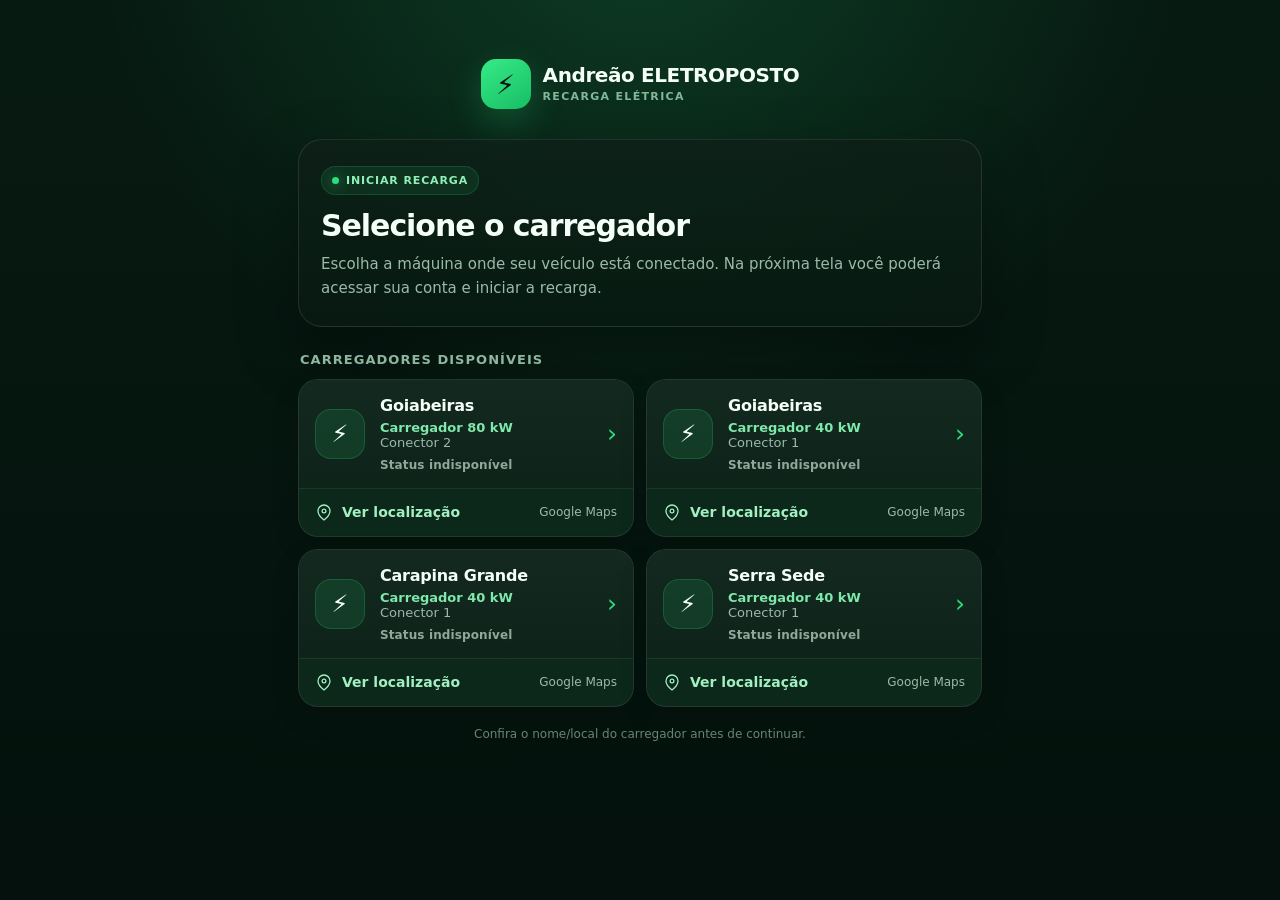
<file: index.html>
<!doctype html>
<html lang="pt-BR">
<head>
  <meta charset="utf-8">
  <meta name="viewport" content="width=device-width, initial-scale=1, viewport-fit=cover">
  <meta name="theme-color" content="#06150f">
  <meta name="description" content="Andreão ELETROPOSTO - selecione o carregador para iniciar sua recarga.">
  <title>Andreão ELETROPOSTO</title>

  <style>
    :root{
      --bg:#04110c;
      --bg2:#071a12;
      --card:#0b2117;
      --card2:#0f2b1e;
      --line:rgba(255,255,255,.10);
      --text:#f4fff8;
      --muted:#9abaaa;
      --green:#2bdf7b;
      --green2:#18bd64;
      --greenSoft:rgba(43,223,123,.12);
      --shadow:0 24px 60px rgba(0,0,0,.34);
    }

    *{
      box-sizing:border-box;
    }

    html{
      background:var(--bg);
    }

    body{
      margin:0;
      min-height:100vh;
      color:var(--text);
      font-family:Inter,system-ui,-apple-system,BlinkMacSystemFont,"Segoe UI",Roboto,Arial,sans-serif;
      background:
        radial-gradient(circle at 50% -10%, rgba(43,223,123,.17), transparent 34rem),
        linear-gradient(180deg,var(--bg2),var(--bg));
    }

    button{
      font:inherit;
    }

    .page{
      width:min(720px,100%);
      margin:0 auto;
      padding:28px 18px calc(42px + env(safe-area-inset-bottom));
    }

    .brand{
      display:flex;
      align-items:center;
      justify-content:center;
      gap:12px;
      margin:4px 0 30px;
    }

    .brandIcon{
      width:50px;
      height:50px;
      border-radius:15px;
      display:grid;
      place-items:center;
      flex:0 0 auto;
      font-size:27px;
      color:#06130c;
      background:linear-gradient(145deg,#36eb87,#18bd64);
      box-shadow:0 12px 34px rgba(43,223,123,.24);
    }

    .brandText{
      line-height:1.05;
    }

    .brandTitle{
      margin:0;
      font-size:20px;
      font-weight:900;
      letter-spacing:-.02em;
    }

    .brandSub{
      margin:5px 0 0;
      font-size:11px;
      font-weight:800;
      letter-spacing:.12em;
      color:#83b79a;
      text-transform:uppercase;
    }

    .hero{
      padding:26px 22px;
      border:1px solid var(--line);
      border-radius:24px;
      background:
        linear-gradient(180deg,rgba(255,255,255,.035),rgba(255,255,255,.012)),
        rgba(4,22,14,.82);
      box-shadow:var(--shadow);
    }

    .heroBadge{
      display:inline-flex;
      align-items:center;
      gap:7px;
      padding:7px 10px;
      border-radius:999px;
      font-size:11px;
      font-weight:900;
      letter-spacing:.08em;
      text-transform:uppercase;
      color:#8ff0b8;
      background:rgba(43,223,123,.09);
      border:1px solid rgba(43,223,123,.18);
      margin-bottom:15px;
    }

    .dot{
      width:7px;
      height:7px;
      border-radius:50%;
      background:var(--green);
      box-shadow:0 0 14px rgba(43,223,123,.8);
    }

    h1{
      margin:0;
      font-size:30px;
      line-height:1.08;
      letter-spacing:-.035em;
    }

    .hero p{
      margin:11px 0 0;
      color:var(--muted);
      font-size:15px;
      line-height:1.55;
    }

    .sectionTitle{
      margin:25px 2px 12px;
      font-size:13px;
      font-weight:900;
      letter-spacing:.08em;
      text-transform:uppercase;
      color:#8eb6a0;
    }

    .list{
      display:grid;
      gap:12px;
    }

    .charger{
      width:100%;
      min-height:86px;
      display:flex;
      align-items:center;
      gap:15px;
      padding:16px;
      border:1px solid var(--line);
      border-radius:20px;
      color:var(--text);
      text-align:left;
      cursor:pointer;
      background:
        linear-gradient(180deg,rgba(255,255,255,.035),rgba(255,255,255,.01)),
        var(--card);
      box-shadow:0 10px 28px rgba(0,0,0,.13);
      transition:transform .14s ease,border-color .14s ease,background .14s ease;
      -webkit-tap-highlight-color:transparent;
    }

    .charger:hover{
      border-color:rgba(43,223,123,.32);
      background:
        linear-gradient(180deg,rgba(43,223,123,.055),rgba(255,255,255,.01)),
        var(--card);
    }

    .charger:active{
      transform:scale(.985);
    }

    .chargerIcon{
      width:50px;
      height:50px;
      border-radius:16px;
      display:grid;
      place-items:center;
      flex:0 0 auto;
      background:var(--greenSoft);
      border:1px solid rgba(43,223,123,.20);
      font-size:24px;
    }

    .chargerInfo{
      min-width:0;
      flex:1;
    }

    .chargerInfo strong{
      display:block;
      margin:0 0 5px;
      font-size:16px;
      font-weight:900;
      letter-spacing:-.015em;
    }

    .chargerInfo span{
      display:block;
      color:var(--muted);
      font-size:13px;
    }

    .power{
      color:#7fe8ab !important;
      font-weight:800;
    }

    .arrow{
      font-size:25px;
      line-height:1;
      color:var(--green);
      padding-left:4px;
    }

    .help{
      margin:18px 4px 0;
      text-align:center;
      color:#678574;
      font-size:12px;
      line-height:1.55;
    }

    .overlay{
      position:fixed;
      inset:0;
      z-index:50;
      display:none;
      align-items:flex-end;
      justify-content:center;
      padding:16px;
      background:rgba(0,0,0,.72);
      backdrop-filter:blur(7px);
      -webkit-backdrop-filter:blur(7px);
    }

    .overlay.open{
      display:flex;
    }

    .sheet{
      width:min(560px,100%);
      padding:22px;
      border:1px solid var(--line);
      border-radius:25px;
      background:#0a1d14;
      box-shadow:0 28px 80px rgba(0,0,0,.52);
      margin-bottom:max(0px,env(safe-area-inset-bottom));
    }

    .sheet h2{
      margin:0;
      font-size:22px;
      letter-spacing:-.025em;
    }

    .sheetText{
      margin:8px 0 17px;
      color:var(--muted);
      font-size:14px;
      line-height:1.5;
    }

    .selected{
      display:flex;
      align-items:center;
      gap:13px;
      padding:15px;
      margin-bottom:18px;
      border:1px solid rgba(43,223,123,.20);
      border-radius:17px;
      background:rgba(43,223,123,.07);
    }

    .selectedIcon{
      width:42px;
      height:42px;
      border-radius:13px;
      display:grid;
      place-items:center;
      background:rgba(43,223,123,.12);
      font-size:20px;
      flex:0 0 auto;
    }

    .selected strong{
      display:block;
      font-size:15px;
      margin-bottom:4px;
    }

    .selected span{
      display:block;
      color:var(--muted);
      font-size:12px;
    }

    .actions{
      display:grid;
      gap:10px;
    }

    .btn{
      min-height:51px;
      border-radius:15px;
      border:0;
      cursor:pointer;
      font-size:15px;
      font-weight:900;
    }

    .btnPrimary{
      color:#05110a;
      background:linear-gradient(145deg,var(--green),var(--green2));
      box-shadow:0 10px 25px rgba(43,223,123,.15);
    }

    .btnSecondary{
      color:var(--text);
      background:#15261d;
      border:1px solid var(--line);
    }

    .availability{
      margin-top:8px;
      font-size:12px !important;
      font-weight:900;
      letter-spacing:.01em;
    }

    .availability.loading,
    .availability.unknown{
      color:#91a79a !important;
    }

    .availability.free{
      color:#75e9a6 !important;
    }

    .availability.busy{
      color:#ffd479 !important;
    }

    .availability.offline{
      color:#ff9797 !important;
    }


    .chargerCard{
      display:flex;flex-direction:column;min-width:0;
      border:1px solid var(--line);border-radius:20px;
      background:var(--card);box-shadow:0 10px 28px rgba(0,0,0,.13);
      overflow:hidden;transition:border-color .16s ease;
    }
    .chargerCard:hover,.chargerCard:focus-within{border-color:rgba(43,223,123,.38)}
    .chargerCard>.charger{flex:1;border:0;border-radius:0;box-shadow:none}
    .chargerMapLink{
      display:flex;align-items:center;gap:9px;min-height:48px;
      padding:12px 16px;border-top:1px solid rgba(255,255,255,.07);
      color:#a2efc2;background:rgba(43,223,123,.035);
      text-decoration:none;font-size:14px;font-weight:650;
    }
    .chargerMapLink svg,.locationPin svg{width:18px;height:21px;flex:none}
    .mapService{margin-left:auto;color:var(--muted);font-size:12px;font-weight:450}
    .chargerMapLink:hover{background:rgba(43,223,123,.10);color:#d6ffe5}
    .chargerMapLink:focus-visible,.locationMapLink:focus-visible,.charger:focus-visible{
      outline:2px solid #83f5b4;outline-offset:-4px;
    }
    .locationPanel{
      margin:0 0 20px;padding:16px;border:1px solid rgba(43,223,123,.16);
      border-radius:17px;background:linear-gradient(125deg,rgba(43,223,123,.065),rgba(43,223,123,.015));
    }
    .locationPanel[hidden]{display:none}
    .locationHeading{display:flex;align-items:flex-start;gap:12px}
    .locationPin{
      width:38px;height:38px;display:grid;place-items:center;flex:none;
      border-radius:12px;color:#8dedb2;background:rgba(43,223,123,.10);
    }
    .locationHeading>div:last-child{min-width:0}
    .locationLabel{display:block;font-size:14px;font-weight:750;color:#e4faed;margin:0 0 5px}
    .locationAddress{margin:0;color:#a9c5b5;font-size:14px;line-height:1.55;overflow-wrap:anywhere}
    .locationMapLink{
      display:flex;align-items:center;justify-content:center;min-height:46px;
      margin-top:14px;padding:10px 14px;border-radius:12px;
      border:1px solid rgba(43,223,123,.27);color:#9cf0bf;
      background:rgba(43,223,123,.06);font-size:14px;font-weight:750;text-decoration:none;
    }
    .locationMapLink:hover{background:rgba(43,223,123,.13);border-color:rgba(43,223,123,.48)}
    .sheet{max-height:calc(100dvh - 32px);overflow-y:auto;overscroll-behavior:contain}
    @media(prefers-reduced-motion:reduce){.charger,.chargerCard{transition:none}}

    @media (min-width:700px){
      .page{
        padding-top:55px;
      }

      .list{
        grid-template-columns:1fr 1fr;
      }

      .overlay{
        align-items:center;
      }
    }
  </style>
</head>

<body>
  <main class="page">

    <header class="brand">
      <div class="brandIcon">⚡</div>

      <div class="brandText">
        <p class="brandTitle">
          Andreão ELETROPOSTO
        </p>

        <p class="brandSub">
          Recarga elétrica
        </p>
      </div>
    </header>


    <section class="hero">

      <div class="heroBadge">
        <span class="dot"></span>
        Iniciar recarga
      </div>

      <h1>
        Selecione o carregador
      </h1>

      <p>
        Escolha a máquina onde seu veículo está conectado.
        Na próxima tela você poderá acessar sua conta e iniciar a recarga.
      </p>

    </section>


    <div class="sectionTitle">
      Carregadores disponíveis
    </div>


    <section
      class="list"
      id="chargerList"
    >

      <article class="chargerCard">
<button
        class="charger"
        type="button"
        data-name="Carregador 80kW Goiabeiras"
        data-location="Goiabeiras"
        data-power="80 kW"
        data-cp="CP001"
        data-address="Goiabeiras"
        data-map-url="https://maps.app.goo.gl/aTTQeje3uxveiaxg7"
        data-connector="2"
      >
        <div class="chargerIcon">⚡</div>

        <div class="chargerInfo">
          <strong>
            Goiabeiras
          </strong>

          <span class="power">
            Carregador 80 kW
          </span>

          <span>
            Conector 2
          </span>
        </div>

        <div class="arrow">›</div>
      </button>
        <a class="chargerMapLink" href="https://maps.app.goo.gl/aTTQeje3uxveiaxg7" target="_blank" rel="noopener noreferrer" aria-label="Ver localização: Carregador 80kW Goiabeiras"><svg viewBox="0 0 24 24" fill="none" stroke="currentColor" stroke-width="1.7" aria-hidden="true"><path d="M20 10c0 6-8 12-8 12S4 16 4 10a8 8 0 1 1 16 0Z"/><circle cx="12" cy="10" r="2.5"/></svg><span>Ver localização</span><span class="mapService">Google Maps</span></a>
      </article>


      <article class="chargerCard">
<button
        class="charger"
        type="button"
        data-name="Carregador 40kW Goiabeiras"
        data-location="Goiabeiras"
        data-power="40 kW"
        data-cp="ASDC251100234"
        data-address="Goiabeiras"
        data-map-url="https://maps.app.goo.gl/aTTQeje3uxveiaxg7"
        data-connector="1"
      >
        <div class="chargerIcon">⚡</div>

        <div class="chargerInfo">
          <strong>
            Goiabeiras
          </strong>

          <span class="power">
            Carregador 40 kW
          </span>

          <span>
            Conector 1
          </span>
        </div>

        <div class="arrow">›</div>
      </button>
        <a class="chargerMapLink" href="https://maps.app.goo.gl/aTTQeje3uxveiaxg7" target="_blank" rel="noopener noreferrer" aria-label="Ver localização: Carregador 40kW Goiabeiras"><svg viewBox="0 0 24 24" fill="none" stroke="currentColor" stroke-width="1.7" aria-hidden="true"><path d="M20 10c0 6-8 12-8 12S4 16 4 10a8 8 0 1 1 16 0Z"/><circle cx="12" cy="10" r="2.5"/></svg><span>Ver localização</span><span class="mapService">Google Maps</span></a>
      </article>


      <article class="chargerCard">
<button
        class="charger"
        type="button"
        data-name="Carregador 40kW Carapina Grande"
        data-location="Carapina Grande"
        data-power="40 kW"
        data-cp="ASDC1015007"
        data-address="Carapina Grande"
        data-map-url="https://maps.app.goo.gl/HBo4r5ihfiUeWHYk7"
        data-connector="1"
      >
        <div class="chargerIcon">⚡</div>

        <div class="chargerInfo">
          <strong>
            Carapina Grande
          </strong>

          <span class="power">
            Carregador 40 kW
          </span>

          <span>
            Conector 1
          </span>
        </div>

        <div class="arrow">›</div>
      </button>
        <a class="chargerMapLink" href="https://maps.app.goo.gl/HBo4r5ihfiUeWHYk7" target="_blank" rel="noopener noreferrer" aria-label="Ver localização: Carregador 40kW Carapina Grande"><svg viewBox="0 0 24 24" fill="none" stroke="currentColor" stroke-width="1.7" aria-hidden="true"><path d="M20 10c0 6-8 12-8 12S4 16 4 10a8 8 0 1 1 16 0Z"/><circle cx="12" cy="10" r="2.5"/></svg><span>Ver localização</span><span class="mapService">Google Maps</span></a>
      </article>


      <!-- Oculto temporariamente até o reparo do dispositivo de 7 kW.
           Para reativar, remover somente o invólucro template. -->
      <template id="temporarilyHidden7kw">
<button
        class="charger"
        type="button"
        data-name="Carregador 7kW Goiabeiras"
        data-location="Goiabeiras"
        data-power="7 kW"
        data-cp="SMARTER296"
        data-connector="1"
      >
        <div class="chargerIcon">⚡</div>

        <div class="chargerInfo">
          <strong>
            Goiabeiras
          </strong>

          <span class="power">
            Carregador 7 kW
          </span>

          <span>
            Conector 1
          </span>
        </div>

        <div class="arrow">›</div>
      </button>
      </template>



      <article class="chargerCard">
<button
        class="charger"
        type="button"
        data-name="Carregador 40kW Serra Sede"
        data-location="Serra Sede"
        data-power="40 kW"
        data-cp="ASDC251200372"
        data-address="R. Angelim da Mata, 204 — Res. Centro da Serra, Serra – ES, 29179-254"
        data-map-url="https://www.google.com/maps/search/?api=1&amp;query=R.%20Angelim%20da%20Mata%2C%20204%20-%20Res.%20Centro%20da%20Serra%2C%20Serra%20-%20ES%2C%2029179-254"
        data-connector="1"
      >
        <div class="chargerIcon">⚡</div>

        <div class="chargerInfo">
          <strong>
            Serra Sede
          </strong>

          <span class="power">
            Carregador 40 kW
          </span>

          <span>
            Conector 1
          </span>
        </div>

        <div class="arrow">›</div>
      </button>
        <a class="chargerMapLink" href="https://www.google.com/maps/search/?api=1&amp;query=R.%20Angelim%20da%20Mata%2C%20204%20-%20Res.%20Centro%20da%20Serra%2C%20Serra%20-%20ES%2C%2029179-254" target="_blank" rel="noopener noreferrer" aria-label="Ver localização: Carregador 40kW Serra Sede"><svg viewBox="0 0 24 24" fill="none" stroke="currentColor" stroke-width="1.7" aria-hidden="true"><path d="M20 10c0 6-8 12-8 12S4 16 4 10a8 8 0 1 1 16 0Z"/><circle cx="12" cy="10" r="2.5"/></svg><span>Ver localização</span><span class="mapService">Google Maps</span></a>
      </article>

    </section>


    <p class="help">
      Confira o nome/local do carregador antes de continuar.
    </p>

  </main>


  <div
    class="overlay"
    id="confirmOverlay"
    role="dialog"
    aria-modal="true"
    aria-labelledby="confirmTitle"
  >

    <section class="sheet">

      <h2 id="confirmTitle">
        Confirmar carregador
      </h2>

      <p class="sheetText">
        Você está conectado nesta máquina?
      </p>


      <div class="selected">

        <div class="selectedIcon">
          ⚡
        </div>

        <div>
          <strong id="selectedName">
          </strong>

          <span id="selectedInfo">
          </span>
        </div>

      </div>


      <section class="locationPanel" id="selectedLocation" aria-labelledby="selectedLocationTitle" hidden>
        <div class="locationHeading">
          <div class="locationPin"><svg viewBox="0 0 24 24" fill="none" stroke="currentColor" stroke-width="1.7" aria-hidden="true"><path d="M20 10c0 6-8 12-8 12S4 16 4 10a8 8 0 1 1 16 0Z"/><circle cx="12" cy="10" r="2.5"/></svg></div>
          <div>
            <span class="locationLabel" id="selectedLocationTitle">Onde fica</span>
            <p class="locationAddress" id="selectedAddress"></p>
          </div>
        </div>
        <a class="locationMapLink" id="selectedMapLink" target="_blank" rel="noopener noreferrer">Ver localização no Google Maps</a>
      </section>

      <div class="actions">

        <button
          class="btn btnPrimary"
          id="continueButton"
          type="button"
        >
          Sim, continuar
        </button>

        <button
          class="btn btnSecondary"
          id="chooseAgainButton"
          type="button"
        >
          Escolher outro
        </button>

      </div>

    </section>

  </div>


  <script>
    'use strict';

    const API_BASE =
      'https://gestao-eletroposto-production.up.railway.app';

    const STATUS_REFRESH_MS =
      15000;

    let selectedCharger =
      null;

    const chargerStates =
      new Map();


    const overlay =
      document
        .getElementById(
          'confirmOverlay'
        );


    const selectedName =
      document
        .getElementById(
          'selectedName'
        );


    const selectedInfo =
      document
        .getElementById(
          'selectedInfo'
        );


    const continueButton =
      document
        .getElementById(
          'continueButton'
        );


    const chooseAgainButton =
      document
        .getElementById(
          'chooseAgainButton'
        );


    const selectedLocation = document.getElementById('selectedLocation');
    const selectedAddress = document.getElementById('selectedAddress');
    const selectedMapLink = document.getElementById('selectedMapLink');

    function renderSelectedLocation() {
      const address = selectedCharger?.address;
      const mapUrl = selectedCharger?.mapUrl;
      const visible = Boolean(address && mapUrl);
      selectedLocation.hidden = !visible;
      selectedAddress.textContent = visible ? address : '';
      if (visible) {
        selectedMapLink.href = mapUrl;
        selectedMapLink.setAttribute('aria-label', 'Ver localização: ' + selectedCharger.name);
      } else {
        selectedMapLink.removeAttribute('href');
        selectedMapLink.removeAttribute('aria-label');
      }
    }

    function chargerKey(
      cp,
      connector
    ) {

      return (
        String(cp) +
        ':' +
        String(connector)
      );
    }


    function formatRemaining(
      minutes
    ) {

      const value =
        Number(minutes);


      if (
        !Number.isFinite(value) ||
        value <= 0
      ) {

        return '';
      }


      if (value < 60) {

        return (
          '~' +
          Math.ceil(value) +
          ' min'
        );
      }


      const hours =
        Math.floor(
          value / 60
        );


      const mins =
        Math.ceil(
          value % 60
        );


      return (
        '~' +
        hours +
        'h' +
        (
          mins > 0
            ? ' ' +
              String(mins)
                .padStart(
                  2,
                  '0'
                ) +
              'min'
            : ''
        )
      );
    }


    function statusSummary(
      state
    ) {

      if (
        !state ||
        state.loading
      ) {

        return 'Consultando status...';
      }


      if (state.error) {

        return 'Status indisponível';
      }


      if (!state.online) {

        return '● Offline';
      }


      if (
        String(state.status || '')
          .toLowerCase() === 'preparing' &&
        !state.active_session
      ) {
        return '● Preparando • aguardando liberação';
      }


      if (state.busy) {

        const parts =
          [
            '● Ocupado'
          ];


        const rawSoc =
          state
            .active_session
            ?.soc_percent;


        const soc =
          rawSoc ===
            null ||
          rawSoc ===
            undefined
              ? NaN
              : Number(
                  rawSoc
                );


        if (
          Number.isFinite(soc)
        ) {

          parts.push(
            'Bateria ' +
            Math.round(soc) +
            '%'
          );
        }


        const remaining =
          formatRemaining(
            state
              .active_session
              ?.estimated_remaining_minutes
          );


        if (remaining) {

          parts.push(
            remaining
          );
        }


        return parts.join(
          ' • '
        );
      }


      return '● Livre agora';
    }


    function statusClass(
      state
    ) {

      if (
        !state ||
        state.loading
      ) {

        return 'loading';
      }


      if (state.error) {

        return 'unknown';
      }


      if (!state.online) {

        return 'offline';
      }


      if (
        String(state.status || '')
          .toLowerCase() === 'preparing' &&
        !state.active_session
      ) {
        return 'free';
      }


      if (state.busy) {

        return 'busy';
      }


      return 'free';
    }


    function ensureAvailabilityElement(
      button
    ) {

      let element =
        button.querySelector(
          '.availability'
        );


      if (!element) {

        element =
          document.createElement(
            'span'
          );

        element.className =
          'availability loading';

        element.textContent =
          'Consultando status...';


        button
          .querySelector(
            '.chargerInfo'
          )
          ?.appendChild(
            element
          );
      }


      return element;
    }


    function renderButtonState(
      button,
      state
    ) {

      const element =
        ensureAvailabilityElement(
          button
        );


      if (!element) {
        return;
      }


      element.className =
        'availability ' +
        statusClass(
          state
        );


      element.textContent =
        statusSummary(
          state
        );
    }


    function renderSelectedState(
      state
    ) {

      if (!selectedCharger) {
        return;
      }


      renderSelectedLocation();

      selectedName
        .textContent =
          selectedCharger
            .name;


      selectedInfo
        .textContent =
          selectedCharger
            .location +
          ' • ' +
          selectedCharger
            .power +
          ' • ' +
          statusSummary(
            state
          );


      /*
       * O status é informativo.
       *
       * Mesmo ocupado, o cliente que já está
       * carregando pode precisar entrar novamente
       * para retomar a própria sessão.
       *
       * A validação final continua no backend.
       */
      continueButton.disabled =
        false;


      if (
        state &&
        !state.error &&
        !state.loading &&
        state.busy &&
        !(
          String(state.status || '')
            .toLowerCase() === 'preparing' &&
          !state.active_session
        )
      ) {

        continueButton.textContent =
          'Continuar • carregador ocupado';

      } else if (
        state &&
        !state.error &&
        !state.loading &&
        !state.online
      ) {

        continueButton.textContent =
          'Continuar • carregador offline';

      } else {

        continueButton.textContent =
          'Sim, continuar';
      }
    }


    async function loadChargerState(
      button
    ) {

      const cp =
        button.dataset.cp;


      const connector =
        button.dataset.connector;


      const key =
        chargerKey(
          cp,
          connector
        );


      try {

        const response =
          await fetch(
            API_BASE +
            '/api/public/charging/connector' +
            '?cp=' +
            encodeURIComponent(
              cp
            ) +
            '&connector=' +
            encodeURIComponent(
              connector
            ),
            {
              cache:
                'no-store'
            }
          );


        const body =
          await response
            .json()
            .catch(
              () => ({})
            );


        const state =
          (
            response.ok &&
            body.success
          )
            ? body
            : {
                error:
                  true
              };


        chargerStates.set(
          key,
          state
        );


        renderButtonState(
          button,
          state
        );


        if (
          selectedCharger &&
          selectedCharger.key ===
            key
        ) {

          renderSelectedState(
            state
          );
        }


        return state;

      } catch (err) {

        console.error(
          'STATUS DO CARREGADOR:',
          cp,
          err
        );


        const state =
          {
            error:
              true
          };


        chargerStates.set(
          key,
          state
        );


        renderButtonState(
          button,
          state
        );


        if (
          selectedCharger &&
          selectedCharger.key ===
            key
        ) {

          renderSelectedState(
            state
          );
        }


        return state;
      }
    }


    async function refreshAllChargerStates() {

      const buttons =
        [
          ...document
            .querySelectorAll(
              '.charger'
            )
        ];


      await Promise.all(
        buttons.map(
          button =>
            loadChargerState(
              button
            )
        )
      );
    }


    function closeConfirmation() {

      overlay
        .classList
        .remove(
          'open'
        );


      selectedCharger =
        null;
    }


    document
      .querySelectorAll(
        '.charger'
      )
      .forEach(
        button => {

          ensureAvailabilityElement(
            button
          );


          button
            .addEventListener(
              'click',
              async () => {

                const key =
                  chargerKey(
                    button.dataset.cp,
                    button.dataset.connector
                  );


                selectedCharger = {

                  key,
                  address: button.dataset.address || null,
                  mapUrl: button.dataset.mapUrl || null,

                  name:
                    button
                      .dataset
                      .name,

                  location:
                    button
                      .dataset
                      .location,

                  power:
                    button
                      .dataset
                      .power,

                  cp:
                    button
                      .dataset
                      .cp,

                  connector:
                    button
                      .dataset
                      .connector

                };


                renderSelectedState(
                  chargerStates
                    .get(key) ||
                  {
                    loading:
                      true
                  }
                );


                overlay
                  .classList
                  .add(
                    'open'
                  );


                await loadChargerState(
                  button
                );
              }
            );

        }
      );


    continueButton
      .addEventListener(
        'click',
        () => {

          if (
            !selectedCharger ||
            continueButton.disabled
          ) {

            return;
          }


          const nextUrl =
            'carregar.html' +
            '?cp=' +
            encodeURIComponent(
              selectedCharger.cp
            ) +
            '&connector=' +
            encodeURIComponent(
              selectedCharger.connector
            );


          window.location.href =
            nextUrl;
        }
      );


    chooseAgainButton
      .addEventListener(
        'click',
        closeConfirmation
      );


    overlay
      .addEventListener(
        'click',
        event => {

          if (
            event.target ===
            overlay
          ) {

            closeConfirmation();
          }
        }
      );


    document
      .addEventListener(
        'keydown',
        event => {

          if (
            event.key ===
            'Escape'
          ) {

            closeConfirmation();
          }
        }
      );


    refreshAllChargerStates();


    setInterval(
      refreshAllChargerStates,
      STATUS_REFRESH_MS
    );
  </script>
</body>
</html>
</file>
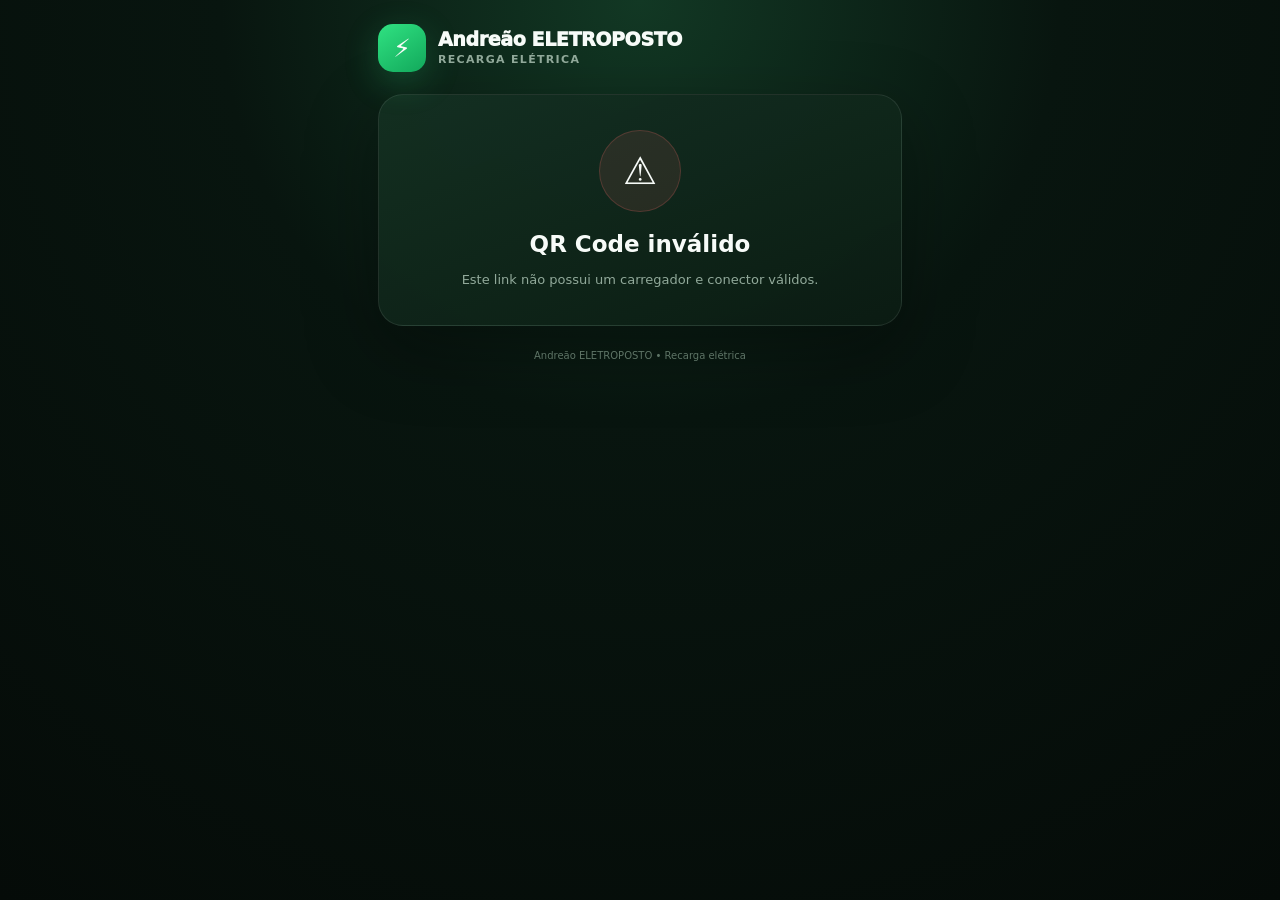
<file: carregar.html>
<!doctype html>
<html lang="pt-BR">
<head>
<meta charset="utf-8">
<meta
  name="viewport"
  content="width=device-width,initial-scale=1,viewport-fit=cover"
>
<meta name="theme-color" content="#07110d">

<title>Andreão Eletroposto</title>

<style>
:root{
  --bg:#07110d;
  --bg2:#0b1913;
  --panel:#10251b;
  --panel2:#132d20;
  --line:rgba(255,255,255,.09);
  --text:#f7fbf8;
  --muted:#91a99a;
  --green:#30e282;
  --green2:#16b866;
  --yellow:#ffc857;
  --red:#ff6b6b;
  --blue:#65a9ff;
  --shadow:0 24px 70px rgba(0,0,0,.35);
}

*{
  box-sizing:border-box;
}

html,
body{
  margin:0;
  min-height:100%;
  background:
    radial-gradient(
      circle at top,
      #123824 0,
      #08150f 38%,
      #050b08 100%
    );
  color:var(--text);
  font-family:
    Inter,
    ui-sans-serif,
    system-ui,
    -apple-system,
    BlinkMacSystemFont,
    "Segoe UI",
    sans-serif;
}

body{
  min-height:100vh;
}

button,
input{
  font:inherit;
}

button{
  cursor:pointer;
}

.hidden{
  display:none !important;
}

.app{
  width:min(560px,100%);
  margin:auto;
  min-height:100vh;
  padding:
    max(20px,env(safe-area-inset-top))
    18px
    max(28px,env(safe-area-inset-bottom));
}

.brand{
  display:flex;
  align-items:center;
  gap:12px;
  margin:4px 0 22px;
}

.logo{
  width:48px;
  height:48px;
  border-radius:15px;
  background:
    linear-gradient(
      145deg,
      var(--green),
      #12a85b
    );
  display:grid;
  place-items:center;
  font-size:25px;
  box-shadow:
    0 10px 35px
    rgba(48,226,130,.22);
}

.brand-name{
  font-size:19px;
  line-height:1.05;
  font-weight:950;
  letter-spacing:-.02em;
}

.brand-sub{
  margin-top:4px;
  font-size:11px;
  color:var(--muted);
  text-transform:uppercase;
  letter-spacing:.12em;
  font-weight:800;
}

.card{
  background:
    linear-gradient(
      160deg,
      rgba(20,48,34,.96),
      rgba(11,28,19,.97)
    );
  border:1px solid var(--line);
  border-radius:25px;
  padding:22px;
  box-shadow:var(--shadow);
}

.hero{
  text-align:center;
  padding:12px 4px 20px;
}

.hero-icon{
  width:75px;
  height:75px;
  border-radius:24px;
  display:grid;
  place-items:center;
  margin:0 auto 16px;
  font-size:38px;
  background:
    rgba(48,226,130,.11);
  border:
    1px solid
    rgba(48,226,130,.22);
}

.hero h1{
  margin:0;
  font-size:27px;
  letter-spacing:-.04em;
}

.hero p{
  margin:8px auto 0;
  max-width:360px;
  color:var(--muted);
  font-size:14px;
  line-height:1.5;
}

.charger-pill{
  display:flex;
  align-items:center;
  justify-content:center;
  gap:7px;
  flex-wrap:wrap;
  margin:18px 0 2px;
}

.pill{
  border-radius:999px;
  padding:7px 11px;
  background:
    rgba(255,255,255,.055);
  border:1px solid var(--line);
  font-size:11px;
  font-weight:850;
}

.pill.online{
  color:#8affbd;
}

.pill.busy{
  color:#ffd479;
}

.pill.offline{
  color:#ff9a9a;
}

.form-group{
  margin-top:15px;
}

label{
  display:block;
  margin:0 0 7px 2px;
  font-size:11px;
  text-transform:uppercase;
  letter-spacing:.07em;
  color:var(--muted);
  font-weight:900;
}

input{
  width:100%;
  border:
    1px solid
    rgba(255,255,255,.12);
  border-radius:15px;
  padding:14px 15px;
  background:
    rgba(255,255,255,.055);
  color:#fff;
  outline:none;
  font-size:16px;
}

input::placeholder{
  color:#718579;
}

input:focus{
  border-color:
    rgba(48,226,130,.65);
  box-shadow:
    0 0 0 4px
    rgba(48,226,130,.08);
}

.btn{
  width:100%;
  border:0;
  border-radius:16px;
  padding:15px 18px;
  margin-top:18px;
  background:
    linear-gradient(
      135deg,
      var(--green),
      var(--green2)
    );
  color:#041109;
  font-weight:950;
  font-size:15px;
  box-shadow:
    0 12px 32px
    rgba(48,226,130,.18);
}

.btn:disabled{
  cursor:not-allowed;
  filter:grayscale(.4);
  opacity:.5;
}

.btn.secondary{
  background:
    rgba(255,255,255,.07);
  color:#fff;
  box-shadow:none;
  border:1px solid var(--line);
}

.btn.payment{
  background:
    linear-gradient(
      135deg,
      #67b4ff,
      #4285f4
    );
  color:white;
}

.msg{
  margin-top:15px;
  border-radius:15px;
  padding:12px 13px;
  font-size:13px;
  line-height:1.45;
}

.msg.error{
  background:
    rgba(255,107,107,.1);
  border:
    1px solid
    rgba(255,107,107,.22);
  color:#ffabab;
}

.msg.success{
  background:
    rgba(48,226,130,.1);
  border:
    1px solid
    rgba(48,226,130,.2);
  color:#8dffc0;
}

.msg.warning{
  background:
    rgba(255,200,87,.09);
  border:
    1px solid
    rgba(255,200,87,.2);
  color:#ffe09b;
}

.tariff{
  text-align:center;
  margin:17px 0 0;
  color:var(--muted);
  font-size:12px;
}

.tariff strong{
  color:#fff;
}

.status-head{
  text-align:center;
}

.status-dot{
  display:inline-block;
  width:9px;
  height:9px;
  border-radius:50%;
  margin-right:7px;
  background:var(--green);
  box-shadow:
    0 0 0 7px
    rgba(48,226,130,.08);
}

.status-title{
  font-size:12px;
  text-transform:uppercase;
  letter-spacing:.12em;
  font-weight:900;
  color:#87ffb8;
}

.soc-wrap{
  padding:27px 0 18px;
  text-align:center;
}

.soc-number{
  font-size:74px;
  font-weight:950;
  line-height:.9;
  letter-spacing:-.07em;
}

.soc-number span{
  font-size:30px;
  color:var(--green);
  margin-left:5px;
}

.soc-label{
  margin-top:10px;
  color:var(--muted);
  font-size:12px;
  text-transform:uppercase;
  letter-spacing:.09em;
  font-weight:850;
}

.progress{
  height:9px;
  width:100%;
  background:
    rgba(255,255,255,.07);
  border-radius:999px;
  overflow:hidden;
  margin-top:16px;
}

.progress-bar{
  height:100%;
  width:0%;
  border-radius:999px;
  background:
    linear-gradient(
      90deg,
      #19b965,
      #48ed91
    );
  transition:width .5s ease;
}

.main-value{
  text-align:center;
  background:
    rgba(255,255,255,.04);
  border:1px solid var(--line);
  border-radius:20px;
  padding:18px;
  margin-top:4px;
}

.main-value small{
  display:block;
  color:var(--muted);
  text-transform:uppercase;
  letter-spacing:.08em;
  font-weight:850;
  font-size:10px;
}

.main-value strong{
  display:block;
  margin-top:5px;
  font-size:35px;
  letter-spacing:-.04em;
}

.metrics{
  display:grid;
  grid-template-columns:
    repeat(2,1fr);
  gap:10px;
  margin-top:10px;
}

.metric{
  min-height:100px;
  padding:15px;
  border-radius:19px;
  border:1px solid var(--line);
  background:
    rgba(255,255,255,.035);
}

.metric-icon{
  font-size:18px;
  margin-bottom:10px;
}

.metric-value{
  font-size:20px;
  font-weight:900;
  letter-spacing:-.02em;
}

.metric-label{
  margin-top:4px;
  color:var(--muted);
  font-size:10px;
  text-transform:uppercase;
  letter-spacing:.07em;
  font-weight:850;
}

.live-note{
  text-align:center;
  color:var(--muted);
  font-size:11px;
  margin-top:15px;
}

.live-dot{
  display:inline-block;
  width:6px;
  height:6px;
  background:var(--green);
  border-radius:50%;
  margin-right:4px;
  animation:pulse 1.5s infinite;
}

@keyframes pulse{
  0%,100%{
    opacity:.35;
    transform:scale(.8);
  }
  50%{
    opacity:1;
    transform:scale(1.15);
  }
}

.waiting{
  text-align:center;
  padding:30px 5px 10px;
}

.spinner{
  width:54px;
  height:54px;
  margin:0 auto 22px;
  border-radius:50%;
  border:
    5px solid
    rgba(255,255,255,.08);
  border-top-color:var(--green);
  animation:spin .9s linear infinite;
}

@keyframes spin{
  to{
    transform:rotate(360deg);
  }
}

.waiting h2,
.result h2{
  margin:0;
  font-size:23px;
}

.waiting p,
.result p{
  color:var(--muted);
  font-size:13px;
  line-height:1.55;
}

.result{
  text-align:center;
  padding-top:8px;
}

.result-icon{
  width:82px;
  height:82px;
  border-radius:50%;
  display:grid;
  place-items:center;
  margin:5px auto 19px;
  font-size:38px;
  background:
    rgba(48,226,130,.11);
  border:
    1px solid
    rgba(48,226,130,.2);
}

.final-value{
  font-size:43px;
  margin-top:16px;
  font-weight:950;
  letter-spacing:-.05em;
}

.final-kwh{
  margin-top:3px;
  color:var(--muted);
  font-size:14px;
}

.payment-status{
  margin-top:18px;
  border-radius:16px;
  padding:13px;
  background:
    rgba(255,255,255,.045);
  border:1px solid var(--line);
  font-size:12px;
  color:var(--muted);
}

.info-grid{
  display:grid;
  grid-template-columns:1fr 1fr;
  gap:9px;
  margin-top:18px;
}

.info{
  padding:13px;
  border:
    1px solid
    var(--line);
  background:
    rgba(255,255,255,.03);
  border-radius:16px;
}

.info strong{
  display:block;
  font-size:16px;
}

.info span{
  display:block;
  margin-top:3px;
  font-size:9px;
  text-transform:uppercase;
  color:var(--muted);
  letter-spacing:.07em;
  font-weight:850;
}

.footer{
  text-align:center;
  padding:24px 0 4px;
  color:#5e7466;
  font-size:10px;
}

@media(max-width:390px){
  .app{
    padding-left:13px;
    padding-right:13px;
  }

  .card{
    padding:18px;
  }

  .soc-number{
    font-size:64px;
  }

  .metric{
    padding:13px;
  }
}
</style>
</head>

<body>

<div class="app">

  <div class="brand">
    <div class="logo">⚡</div>

    <div>
      <div class="brand-name">
        Andreão ELETROPOSTO
      </div>

      <div class="brand-sub">
        Recarga elétrica
      </div>
    </div>
  </div>


  <!-- ===================================================== -->
  <!-- QR INVÁLIDO -->
  <!-- ===================================================== -->

  <section
    class="card hidden"
    id="screenInvalid"
  >
    <div class="result">

      <div
        class="result-icon"
        style="
          background:rgba(255,107,107,.1);
          border-color:rgba(255,107,107,.2)
        "
      >
        ⚠️
      </div>

      <h2>
        QR Code inválido
      </h2>

      <p>
        Este link não possui um carregador
        e conector válidos.
      </p>

    </div>
  </section>


   <!-- ===================================================== -->
  <!-- IDENTIFICAÇÃO -->
  <!-- ===================================================== -->

  <section
    class="card hidden"
    id="screenIdentify"
  >

    <div class="hero">

      <div class="hero-icon">
        🔐
      </div>

      <h1>
        Acessar sua conta
      </h1>

      <p>
        Entre com seu CPF e seu PIN
        de 4 dígitos para continuar.
      </p>

      <div class="charger-pill">

        <span
          class="pill"
          id="cpBadge"
        >
          Carregador
        </span>

        <span
          class="pill"
          id="connectorBadge"
        >
          Conector
        </span>

        <span
          class="pill"
          id="onlineBadge"
        >
          verificando...
        </span>

      </div>

    </div>


  <form id="identifyForm">

  <div class="form-group">

    <label for="cpf">
      CPF
    </label>

    <input
      id="cpf"
      inputmode="numeric"
      autocomplete="username"
      maxlength="14"
      placeholder="000.000.000-00"
      required
    >

  </div>


  <div class="form-group">

    <label for="pin">
      PIN de 4 dígitos
    </label>

    <input
      id="pin"
      type="password"
      inputmode="numeric"
      autocomplete="current-password"
      maxlength="4"
      placeholder="••••"
      required
    >

  </div>


  <div
    id="identifyMessage"
    class="hidden"
  ></div>


  <button
    class="btn"
    id="identifyButton"
    type="submit"
  >
    Entrar
  </button>

    
  <button
    class="btn secondary"
    id="openRegisterButton"
    type="button"
  >
    Criar cadastro
  </button>

</form>


<div class="tariff">
  Tarifa:
  <strong>
    R$ 1,69 / kWh
  </strong>
</div>

</section>


<!-- ===================================================== -->
<!-- VEÍCULOS -->
<!-- ===================================================== -->

<section
  class="card hidden"
  id="screenVehicles"
>

  <div class="hero">

    <div class="hero-icon">
      🚗
    </div>

    <h1>
      Escolha o veículo
    </h1>

    <p>
      Selecione qual veículo será usado
      nesta recarga.
    </p>

  </div>


  <div id="vehicleList"></div>

  <button
  class="btn"
  id="startButton"
  type="button"
>
  ⚡ Iniciar recarga
</button>

  <button
    class="btn secondary"
    type="button"
    onclick="showScreen('identify')"
  >
    Voltar
  </button>

</section>


<!-- ===================================================== -->
<!-- CADASTRO -->
<!-- ===================================================== -->

<section
  class="card hidden"
  id="screenRegister"
>

  <div class="hero">

    <div class="hero-icon">
      👤
    </div>

    <h1>
      Criar cadastro
    </h1>

    <p>
      Informe seus dados e crie
      sua senha de acesso.
    </p>

  </div>


  <form id="registerForm">

    <div class="form-group">

      <label for="registerName">
        Nome completo
      </label>

      <input
        id="registerName"
        autocomplete="name"
        placeholder="Seu nome completo"
        required
      >

    </div>


    <div class="form-group">

      <label for="registerCpf">
        CPF
      </label>

      <input
        id="registerCpf"
        inputmode="numeric"
        autocomplete="off"
        maxlength="14"
        placeholder="000.000.000-00"
        required
      >

    </div>


    <div class="form-group">

      <label for="registerPhone">
        WhatsApp
      </label>

      <input
        id="registerPhone"
        inputmode="tel"
        autocomplete="tel"
        maxlength="16"
        placeholder="(27) 99999-9999"
        required
      >

    </div>


    <div class="form-group">

      <label for="registerPlate">
        Placa
      </label>

      <input
        id="registerPlate"
        maxlength="7"
        autocomplete="off"
        autocapitalize="characters"
        placeholder="ABC1D23"
        required
      >

    </div>


    <div class="form-group">

      <label for="registerPin">
        Crie uma senha de 4 números
      </label>

      <input
        id="registerPin"
        type="password"
        inputmode="numeric"
        autocomplete="new-password"
        maxlength="4"
        placeholder="••••"
        required
      >

    </div>


    <div class="form-group">

      <label for="registerPinConfirmation">
        Confirme sua senha
      </label>

      <input
        id="registerPinConfirmation"
        type="password"
        inputmode="numeric"
        autocomplete="new-password"
        maxlength="4"
        placeholder="••••"
        required
      >

    </div>


    <div
      id="registerMessage"
      class="hidden"
    ></div>


    <button
      class="btn"
      id="registerButton"
      type="submit"
    >
      Criar cadastro
    </button>


    <button
      class="btn secondary"
      type="button"
      onclick="showScreen('identify')"
    >
      Já tenho cadastro
    </button>

  </form>

</section>


<!-- ===================================================== -->


  <!-- ===================================================== -->

  <!-- ===================================================== -->
  <!-- AGUARDANDO APROVAÇÃO -->
  <!-- ===================================================== -->

  <section
    class="card hidden"
    id="screenApproval"
  >

    <div class="result">

      <div
        class="result-icon"
        style="
          background:rgba(255,200,87,.1);
          border-color:rgba(255,200,87,.2)
        "
      >
        ⏳
      </div>

      <h2>
        Cadastro em análise
      </h2>

      <p>
        Seu cadastro foi recebido.
        Aguarde a aprovação do atendimento
        antes de iniciar sua primeira recarga.
      </p>


      <div class="msg warning">
        Após a aprovação, volte a esta
        página e informe novamente seu
        CPF e placa.
      </div>


      <button
        class="btn secondary"
        type="button"
        onclick="showScreen('identify')"
      >
        Verificar novamente
      </button>

    </div>

  </section>


  <section class="card hidden" id="screenPending">
    <div class="hero">
      <div class="hero-icon">⚡</div>
      <h1>Pagamentos pendentes</h1>
      <p>Selecione as recargas que deseja pagar ou quite todas em uma cobrança.</p>
    </div>
    <div id="pendingChargesList"></div>
    <div id="pendingSelectionTotal" style="margin:16px 0;font-weight:800"></div>
    <div id="pendingChargesMessage" class="hidden"></div>
    <button class="btn payment" type="button" onclick="payPendingCharges(false)">Pagar selecionadas</button>
    <button class="btn secondary" type="button" onclick="payPendingCharges(true)">Pagar todas as pendências</button>
    <button class="btn secondary" type="button" onclick="loadPendingCharges()">↻ Atualizar pagamentos</button>
    <button class="btn secondary" type="button" onclick="continueAfterPending()">Continuar para recarga</button>
  </section>

  <!-- ===================================================== -->
  <!-- PRONTO PARA INICIAR -->
  <!-- ===================================================== -->

  <section
    class="card hidden"
    id="screenReady"
  >

    <div class="hero">

      <div class="hero-icon">
        ✅
      </div>

      <h1>
        Tudo certo
      </h1>

      <p>
        Seu cadastro está autorizado.
        Confirme para iniciar a recarga.
      </p>

    </div>


    <div class="info-grid">

      <div class="info">
        <strong id="readyCp">
          -
        </strong>
        <span>
          Carregador
        </span>
      </div>

      <div class="info">
        <strong id="readyConnector">
          -
        </strong>
        <span>
          Conector
        </span>
      </div>

      <div class="info">
        <strong id="readyPlate">
          -
        </strong>
        <span>
          Veículo
        </span>
      </div>

      <div class="info">
        <strong>
          R$ 1,69
        </strong>
        <span>
          Por kWh
        </span>
      </div>

    </div>


    <div
      id="financialInfo"
      class="hidden"
    ></div>

  <!-- ===================================================== -->
<!-- CARTEIRA PRÉ-PAGA - COMPACTA -->
<!-- ===================================================== -->

<div id="walletHomeSlot"></div>
<div
  id="walletBox"
  class="hidden"
  style="
    margin:14px 0;
    padding:16px;
    border:1px solid rgba(52,211,153,.25);
    border-radius:16px;
    background:rgba(16,45,34,.78);
  "
>

  <!-- SALDO -->
  <div
    style="
      display:flex;
      align-items:center;
      justify-content:space-between;
      gap:12px;
      margin-bottom:14px;
    "
  >

    <div>

      <div
        style="
          font-size:11px;
          font-weight:800;
          letter-spacing:.06em;
          color:#86efac;
          text-transform:uppercase;
        "
      >
        Saldo disponível
      </div>

      <div
        id="walletBalance"
        style="
          margin-top:3px;
          font-size:28px;
          line-height:1;
          font-weight:900;
          color:#ffffff;
        "
      >
        R$ 0,00
      </div>

    </div>


    <button
      type="button"
      onclick="loadWallet()"
      aria-label="Atualizar saldo"
      style="
        width:42px;
        height:42px;
        flex:0 0 42px;
        border-radius:12px;
        border:1px solid rgba(255,255,255,.12);
        background:rgba(255,255,255,.07);
        color:#ffffff;
        font-size:20px;
        cursor:pointer;
      "
    >
      ↻
    </button>

  </div>


  <!-- SALDO RESERVADO -->
  <div
    id="walletReservedRow"
    class="hidden"
    style="
      padding:8px 10px;
      margin-bottom:12px;
      border-radius:10px;
      background:rgba(251,191,36,.10);
      color:#fde68a;
      font-size:12px;
    "
  >
    <span id="walletReservedLabel">Saldo reservado:</span>
    <b id="walletReserved">
      R$ 0,00
    </b>
  </div>


  <!-- VALORES RÁPIDOS -->
  <div
    style="
      display:grid;
      grid-template-columns:repeat(3,1fr);
      gap:7px;
      margin-bottom:10px;
    "
  >

    <button
      type="button"
      onclick="setWalletTopupAmount(10)"
      style="
        padding:10px 4px;
        border-radius:10px;
        border:1px solid rgba(52,211,153,.28);
        background:rgba(52,211,153,.09);
        color:#d1fae5;
        font-weight:800;
        cursor:pointer;
      "
    >
      + R$ 10
    </button>

    <button
      type="button"
      onclick="setWalletTopupAmount(20)"
      style="
        padding:10px 4px;
        border-radius:10px;
        border:1px solid rgba(52,211,153,.28);
        background:rgba(52,211,153,.09);
        color:#d1fae5;
        font-weight:800;
        cursor:pointer;
      "
    >
      + R$ 20
    </button>

    <button
      type="button"
      onclick="setWalletTopupAmount(50)"
      style="
        padding:10px 4px;
        border-radius:10px;
        border:1px solid rgba(52,211,153,.28);
        background:rgba(52,211,153,.09);
        color:#d1fae5;
        font-weight:800;
        cursor:pointer;
      "
    >
      + R$ 50
    </button>

  </div>


  <!-- OUTRO VALOR -->
  <div
    style="
      display:grid;
      grid-template-columns:1fr auto;
      gap:8px;
      align-items:end;
    "
  >

    <div>

      <label
        for="walletTopupAmount"
        style="
          display:block;
          margin-bottom:5px;
          font-size:11px;
          font-weight:800;
          color:#94a3b8;
          text-transform:uppercase;
        "
      >
        Outro valor
      </label>

      <input
        id="walletTopupAmount"
        type="number"
        inputmode="decimal"
        min="5"
        max="500"
        step="0.01"
        placeholder="Ex.: 10,00"
        style="
          width:100%;
          height:44px;
          box-sizing:border-box;
          border-radius:11px;
          border:1px solid rgba(255,255,255,.14);
          background:rgba(255,255,255,.06);
          color:#ffffff;
          padding:0 12px;
          outline:none;
        "
      >

    </div>


    <button
      id="walletTopupButton"
      type="button"
      onclick="createWalletTopup()"
      style="
        height:44px;
        padding:0 16px;
        border:0;
        border-radius:11px;
        background:#22c55e;
        color:#04130a;
        font-weight:900;
        white-space:nowrap;
        cursor:pointer;
      "
    >
      + Saldo
    </button>

  </div>


  <div
    id="walletMessage"
    class="hidden"
    style="
      margin-top:10px;
    "
  ></div>


  <div
    style="
      margin-top:9px;
      font-size:11px;
      line-height:1.4;
      color:#94a3b8;
    "
  >
    <span id="walletTopupHelp">Pagamento seguro via InfinitePay.
    O saldo é atualizado após a confirmação.</span>
  </div>

</div>

    <!-- ===================================================== -->
<!-- INICIAR RECARGA -->
<!-- ===================================================== -->

<button
  class="btn"
  id="startButton"
  type="button"
  onclick="startCharging()"
  style="
    display:block;
    width:100%;
    margin-top:14px;
  "
>
  ⚡ Iniciar recarga
</button>


    <button
      class="btn secondary"
      type="button"
      onclick="showScreen('identify')"
    >
      Voltar
    </button>

  </section>


  <!-- ===================================================== -->
  <!-- AGUARDANDO STARTTRANSACTION -->
  <!-- ===================================================== -->

  <section
    class="card hidden"
    id="screenWaiting"
  >

    <div class="waiting">

      <div class="spinner"></div>

      <h2>
        Liberando carregador
      </h2>

      <p>
        O comando foi aceito.
        Estamos aguardando o veículo
        iniciar a recarga.
      </p>


      <div class="msg success">
        Não desconecte o cabo.
      </div>
      <button
  class="btn secondary"
  id="cancelStartButton"
  type="button"
  style="margin-top:14px;"
>
  Cancelar tentativa
</button>

    </div>

  </section>


  <!-- ===================================================== -->
  <!-- CARREGANDO -->
  <!-- ===================================================== -->

  <section
    class="card hidden"
    id="screenCharging"
  >

    <div class="status-head">

      <div class="status-title">
        <span class="status-dot"></span>
        Carregando
      </div>

    </div>


    <div class="soc-wrap">

      <div class="soc-number">
        <span id="socValue">--</span><span>%</span>
      </div>

      <div class="soc-label">
        Bateria
      </div>

      <div class="progress">
        <div
          class="progress-bar"
          id="socBar"
        ></div>
      </div>

    </div>


    <div class="main-value">

      <small>
        Valor atual
      </small>

      <strong id="amountValue">
        R$ 0,00
      </strong>

    </div>


    <div class="metrics">

      <div class="metric">

        <div class="metric-icon">
          ⚡
        </div>

        <div
          class="metric-value"
          id="powerValue"
        >
          -- kW
        </div>

        <div class="metric-label">
          Potência
        </div>

      </div>


      <div class="metric">

        <div class="metric-icon">
          🔋
        </div>

        <div
          class="metric-value"
          id="energyValue"
        >
          0,00 kWh
        </div>

        <div class="metric-label">
          Energia
        </div>

      </div>


      <div class="metric">

        <div class="metric-icon">
          ⏱️
        </div>

        <div
          class="metric-value"
          id="timeValue"
        >
          00:00
        </div>

        <div class="metric-label">
          Tempo
        </div>

      </div>


      <div class="metric">

        <div class="metric-icon">
          🕐
        </div>

        <div
          class="metric-value"
          id="remainingValue"
        >
          --
        </div>

        <div class="metric-label">
          Tempo estimado
        </div>

      </div>


      <div class="metric">

        <div class="metric-icon">
          〰️
        </div>

        <div
          class="metric-value"
          id="voltageValue"
        >
          -- V
        </div>

        <div class="metric-label">
          Tensão
        </div>

      </div>


      <div class="metric">

        <div class="metric-icon">
          ➜
        </div>

        <div
          class="metric-value"
          id="currentValue"
        >
          -- A
        </div>

        <div class="metric-label">
          Corrente
        </div>

      </div>

    </div>


    <div class="live-note">
      <span class="live-dot"></span>
      Dados atualizados automaticamente
    </div>
    <button
  class="btn secondary"
  id="stopChargeButton"
  type="button"
  style="
    margin-top:18px;
    border-color:rgba(255,107,107,.28);
    color:#ff9c9c;
  "
>
  ■ Encerrar recarga
</button>
<div id="chargingWalletSlot"></div>

  </section>


  <!-- ===================================================== -->
  <!-- FINALIZADA -->
  <!-- ===================================================== -->

  <section
    class="card hidden"
    id="screenFinished"
  >

    <div class="result">

      <div class="result-icon">
        ✓
      </div>

      <h2>
        Recarga finalizada
      </h2>

      <p>
        Obrigado por utilizar
        o Andreão ELETROPOSTO.
      </p>


      <div
        class="final-value"
        id="finalAmount"
      >
        R$ 0,00
      </div>


      <div
        class="final-kwh"
        id="finalEnergy"
      >
        0,00 kWh
      </div>


      <div class="info-grid">

        <div class="info">

          <strong id="finalTime">
            -
          </strong>

          <span>
            Tempo
          </span>

        </div>


        <div class="info">

          <strong id="finalSoc">
            -
          </strong>

          <span>
            Bateria
          </span>

        </div>

      </div>


      <div
        class="payment-status"
        id="paymentStatus"
      >
        Verificando pagamento...
      </div>


      <button
        class="btn payment hidden"
        id="paymentButton"
        type="button"
      >
        Pagar agora
      </button>


      <button
        class="btn secondary"
        id="newChargeButton"
        type="button"
      >
        Nova recarga
      </button>

    </div>

  </section>


  <!-- ===================================================== -->
  <!-- ERRO / BLOQUEIO -->
  <!-- ===================================================== -->

  <section
    class="card hidden"
    id="screenError"
  >

    <div class="result">

      <div
        class="result-icon"
        style="
          background:rgba(255,107,107,.1);
          border-color:rgba(255,107,107,.2)
        "
      >
        !
      </div>

      <h2 id="errorTitle">
        Não foi possível continuar
      </h2>

      <p id="errorText">
        Tente novamente.
      </p>


      <button
        class="btn secondary"
        type="button"
        onclick="showScreen('identify')"
      >
        Voltar
      </button>

    </div>

  </section>


  <div class="footer">
    Andreão ELETROPOSTO • Recarga elétrica
  </div>

</div>


<script src="project-ui.js"></script>
<script>
'use strict';


// ============================================================
// CONFIGURAÇÃO
// ============================================================

const API_BASE =
  'https://gestao-eletroposto-production.up.railway.app';

const PRICE_PER_KWH =
  1.69;

const POLL_INTERVAL_MS =
  5000;


// ============================================================
// URL / QR CODE
// ============================================================

const params =
  new URLSearchParams(
    window.location.search
  );

const chargePoint =
  String(
    params.get('cp') || ''
  ).trim();

const connectorId =
  Number(
    params.get('connector')
  );


// ============================================================
// ESTADO
// ============================================================

let currentCpf = '';
let currentPlate = '';
let customerToken = '';
let currentCustomer = null;
let currentVehicles = [];
let pendingCharges = [];
let pendingBatches = [];
let authorizationId = null;
let pollTimer = null;
let sessionRefreshRunning = false;
let sessionPollGeneration = 0;
let lastSessionData = null;


/*
 * Nome amigável do carregador.
 * Começa usando o ID do QR como fallback
 * e depois loadConnector() troca pelo nome
 * retornado pelo backend.
 */
let chargePointName =
  chargePoint;


/*
 * Carteira pré-paga.
 */
let currentWallet = null;
let currentWalletTopupId = null;
let walletPollTimer = null;
let walletPollAttempts = 0;
// ============================================================
// HELPERS
// ============================================================

const $ =
  id =>
    document.getElementById(id);


function normalizeCpf(value) {
  return String(
    value || ''
  ).replace(/\D/g,'');
}


function normalizePlate(value) {
  return String(
    value || ''
  )
    .toUpperCase()
    .replace(
      /[^A-Z0-9]/g,
      ''
    );
}


function money(value) {
  return Number(
    value || 0
  ).toLocaleString(
    'pt-BR',
    {
      style:'currency',
      currency:'BRL'
    }
  );
}


function numberBR(
  value,
  decimals = 2
) {
  const n =
    Number(value);

  if (!Number.isFinite(n)) {
    return '--';
  }

  return n.toLocaleString(
    'pt-BR',
    {
      minimumFractionDigits:
        decimals,
      maximumFractionDigits:
        decimals
    }
  );
}


function formatTime(seconds) {
  const total =
    Math.max(
      0,
      Number(seconds || 0)
    );

  const hours =
    Math.floor(
      total / 3600
    );

  const minutes =
    Math.floor(
      (
        total % 3600
      ) / 60
    );

  const secs =
    Math.floor(
      total % 60
    );

  if (hours > 0) {
    return (
      String(hours)
        .padStart(2,'0') +
      ':' +
      String(minutes)
        .padStart(2,'0') +
      ':' +
      String(secs)
        .padStart(2,'0')
    );
  }

  return (
    String(minutes)
      .padStart(2,'0') +
    ':' +
    String(secs)
      .padStart(2,'0')
  );
}


function formatRemaining(minutes) {
  const n =
    Number(minutes);

  if (
    !Number.isFinite(n) ||
    n <= 0
  ) {
    return '--';
  }

  if (n < 60) {
    return (
      Math.ceil(n) +
      ' min'
    );
  }

  const h =
    Math.floor(
      n / 60
    );

  const m =
    Math.ceil(
      n % 60
    );

  return (
    h +
    'h ' +
    String(m)
      .padStart(2,'0')
  );
}


function setMessage(
  element,
  type,
  text
) {
  element.className =
    'msg ' + type;

  element.textContent =
    text;

  element.classList
    .remove('hidden');
}


function clearMessage(
  element
) {
  element.textContent =
    '';

  element.className =
    'hidden';
}


function setButtonLoading(
  button,
  loading,
  normalText,
  loadingText
) {
  button.disabled =
    loading;

  button.textContent =
    loading
      ? loadingText
      : normalText;
}


async function api(
  path,
  options = {}
) {
  const response =
    await fetch(
      API_BASE + path,
      {
        ...options,

        headers:{
          'content-type':
            'application/json',

          ...(options.headers || {})
        }
      }
    );

  const body =
    await response
      .json()
      .catch(
        () => ({
          success:false,
          message:
            'Resposta inválida do servidor.'
        })
      );

  return {
    response,
    body
  };
}

  // ============================================================
// CARTEIRA PRÉ-PAGA
// ============================================================

function customerIsPrepaid() {

  return (
    String(
      currentCustomer
        ?.customer_type ||
      ''
    )
      .trim()
      .toLowerCase() ===
    'prepaid'
  );
}


// ============================================================
// MOSTRAR SALDO
// ============================================================

function renderWallet() {

  const box =
    $('walletBox');


  if (!box) {
    return;
  }


  /*
   * Cliente VIP não vê carteira.
   */
  if (
  !customerIsPrepaid()
) {

  box.classList
    .add('hidden');


  const startButton =
    $('startButton');


  if (startButton) {

    startButton.disabled =
      false;

    startButton.style.display =
  'block';

    startButton.textContent =
      '⚡ Iniciar recarga';
  }


  return;
}


  box.classList
    .remove('hidden');


  const wallet =
    currentWallet || {};


  const availableBalance =
    Number(
      wallet.available_balance ||
      0
    );


  const reservedBalance =
    Number(
      wallet.reserved_balance ||
      0
    );


  $('walletBalance')
    .textContent =
      money(
        availableBalance
      );

 const startButton =
  $('startButton');


if (startButton) {

  startButton.style.display =
    'block';


  const hasBalance =
    availableBalance > 0;


  startButton.disabled =
    !hasBalance;


  startButton.textContent =
    hasBalance
      ? '⚡ Iniciar recarga'
      : '💳 Adicione saldo para carregar';
}

  $('walletReserved')
    .textContent =
      money(
        reservedBalance
      );


  if (
    reservedBalance > 0
  ) {

    $('walletReservedRow')
      .classList
      .remove('hidden');

  } else {

    $('walletReservedRow')
      .classList
      .add('hidden');
  }
}


// ============================================================
// CONSULTAR CARTEIRA
// ============================================================

async function loadWallet(
  silent = false
) {

  /*
   * VIP não chama a API de carteira.
   */
  if (
    !customerIsPrepaid()
  ) {

    currentWallet =
      null;

    renderWallet();

    return null;
  }


  if (!customerToken) {

    if (!silent) {

      setMessage(
        $('walletMessage'),
        'error',
        'Sua sessão expirou. Entre novamente.'
      );
    }

    return null;
  }


  try {

    const {
      response,
      body
    } =
      await api(
        '/api/public/wallet',
        {
          method:
            'GET',

          headers: {

            authorization:
              `Bearer ${customerToken}`

          }
        }
      );


    if (
      !response.ok ||
      !body.success
    ) {

      throw new Error(
        body.message ||
        'Não foi possível consultar seu saldo.'
      );
    }


    if (
      body.wallet_enabled !==
      true
    ) {

      currentWallet =
        null;

      renderWallet();

      return body;
    }


    currentWallet =
      body.wallet || {
        balance:0,
        reserved_balance:0,
        available_balance:0
      };


    renderWallet();


    /*
     * Verifica se a recarga que estamos
     * aguardando já foi paga.
     */
    if (
      currentWalletTopupId &&
      Array.isArray(
        body.topups
      )
    ) {

      const currentTopup =
        body.topups.find(
          topup =>
            String(topup.id) ===
            String(
              currentWalletTopupId
            )
        );


      if (
        currentTopup?.status ===
        'paid'
      ) {

        stopWalletPolling();


        currentWalletTopupId =
          null;


        setMessage(
          $('walletMessage'),
          'success',
          currentScreenName==='charging'
            ? '✅ Saldo confirmado! O crédito amplia a carga em andamento se ela ainda não estiver encerrando.'
            : '✅ Pagamento confirmado. Saldo adicionado com sucesso!'
        );
      }
    }


    return body;

  } catch (err) {

    console.error(
      'WALLET LOAD ERROR:',
      err
    );


    if (!silent) {

      setMessage(
        $('walletMessage'),
        'error',
        err.message ||
        'Erro ao consultar saldo.'
      );
    }


    return null;
  }
}


// ============================================================
// VALOR RÁPIDO
// ============================================================

function setWalletTopupAmount(
  amount
) {

  const input =
    $('walletTopupAmount');


  if (!input) {
    return;
  }


  input.value =
    Number(amount)
      .toFixed(2);


  input.focus();
}


// ============================================================
// CRIAR CHECKOUT
// ============================================================

async function createWalletTopup() {

  if (
    !customerIsPrepaid()
  ) {
    return;
  }


  clearMessage(
    $('walletMessage')
  );


  const amount =
    Math.round(
      Number(
        $('walletTopupAmount')
          ?.value ||
        0
      ) * 100
    ) / 100;


  if (
    !Number.isFinite(amount) ||
    amount < 5 ||
    amount > 500
  ) {

    return setMessage(
      $('walletMessage'),
      'error',
      'Informe um valor entre R$ 5,00 e R$ 500,00.'
    );
  }


  /*
   * Abrimos uma aba imediatamente.
   *
   * Isso evita que alguns celulares
   * bloqueiem a abertura depois do fetch.
   */
  const checkoutWindow =
    window.open(
      '',
      '_blank'
    );


  setButtonLoading(
    $('walletTopupButton'),
    true,
    '💳 Adicionar saldo',
    'Gerando pagamento...'
  );


  try {

    const {
      response,
      body
    } =
      await api(
        '/api/public/wallet/topup',
        {

          method:
            'POST',

          headers: {

            authorization:
              `Bearer ${customerToken}`

          },

          body:
            JSON.stringify({
              amount
            })
        }
      );


    if (
      !response.ok ||
      !body.success
    ) {

      throw new Error(
        body.message ||
        'Não foi possível criar o pagamento.'
      );
    }


    const checkoutUrl =
      String(
        body.topup
          ?.checkout_url ||
        ''
      );


    if (!checkoutUrl) {

      throw new Error(
        'O servidor não retornou o link de pagamento.'
      );
    }


    currentWalletTopupId =
      body.topup?.id ||
      null;


    setMessage(
      $('walletMessage'),
      'success',
      'Pagamento criado. Conclua o pagamento na InfinitePay e depois volte para esta página.'
    );


    /*
     * Começa a consultar o saldo.
     */
    startWalletPolling();


    /*
     * Abre checkout.
     */
    if (
      checkoutWindow &&
      !checkoutWindow.closed
    ) {

      checkoutWindow.location.href =
        checkoutUrl;

    } else {

      /*
       * Fallback para celular/navegador
       * que bloqueou nova aba.
       */
      window.location.href =
        checkoutUrl;
    }


  } catch (err) {

    console.error(
      'WALLET TOPUP ERROR:',
      err
    );


    if (
      checkoutWindow &&
      !checkoutWindow.closed
    ) {

      checkoutWindow.close();
    }


    setMessage(
      $('walletMessage'),
      'error',
      err.message ||
      'Erro ao criar pagamento.'
    );

  } finally {

    setButtonLoading(
      $('walletTopupButton'),
      false,
      '💳 Adicionar saldo',
      'Gerando pagamento...'
    );
  }
}


// ============================================================
// ATUALIZAÇÃO AUTOMÁTICA APÓS PAGAMENTO
// ============================================================

function stopWalletPolling() {

  if (
    walletPollTimer
  ) {

    clearInterval(
      walletPollTimer
    );

    walletPollTimer =
      null;
  }


  walletPollAttempts =
    0;
}


function startWalletPolling() {

  stopWalletPolling();


  walletPollAttempts =
    0;


  /*
   * Consulta imediatamente.
   */
  loadWallet(
    true
  );


  walletPollTimer =
    setInterval(
      async () => {

        walletPollAttempts++;


        await loadWallet(
          true
        );


        /*
         * 100 tentativas x 3 segundos
         * = aproximadamente 5 minutos.
         */
        if (
          walletPollAttempts >=
          100
        ) {

          stopWalletPolling();


          setMessage(
            $('walletMessage'),
            'warning',
            'O pagamento ainda não apareceu. Se você já pagou, toque no botão ↻ para atualizar o saldo.'
          );
        }

      },
      3000
    );
}


// ============================================================
// TELAS
// ============================================================

const screens = {
  invalid:
    $('screenInvalid'),

  identify:
    $('screenIdentify'),
  pending:
    $('screenPending'),

  vehicles:
    $('screenVehicles'),

  register:
    $('screenRegister'),

  approval:
    $('screenApproval'),

  ready:
    $('screenReady'),

  waiting:
    $('screenWaiting'),

  charging:
    $('screenCharging'),

  finished:
    $('screenFinished'),

  error:
    $('screenError')
};


let currentScreenName='';
let lastLiveWalletRefresh=0;
let liveWalletRefreshRunning=false;

function positionWallet(name) {
  const box=$('walletBox');
  const slot=$(name==='charging'?'chargingWalletSlot':'walletHomeSlot');
  if(box && slot && box.parentElement!==slot)slot.appendChild(box);
  if($('walletTopupHelp'))$('walletTopupHelp').textContent=name==='charging'
    ? 'Adicione saldo sem encerrar a carga. Após a confirmação, o crédito amplia esta carga automaticamente. Pague antes de o saldo acabar; se a parada já foi solicitada, o valor fica para a próxima carga.'
    : 'Pagamento seguro via InfinitePay. O saldo é atualizado após a confirmação.';
  if($('walletReservedLabel'))$('walletReservedLabel').textContent=name==='charging'?'Crédito reservado para carregar:':'Saldo reservado:';
}

function showScreen(name) {
  currentScreenName=name;
  positionWallet(name);

  Object.values(
    screens
  ).forEach(
    screen =>
      screen.classList
        .add('hidden')
  );

  screens[name]
    ?.classList
    .remove('hidden');

  window.scrollTo({
    top:0,
    behavior:'smooth'
  });
}

async function continueAfterPending() {
  const activeVehicles = currentVehicles.filter(
    vehicle => vehicle?.active !== false &&
      normalizePlate(vehicle?.plate).length === 7
  );
  if (activeVehicles.length === 1) {
    await selectVehicle(activeVehicles[0].plate);
  } else {
    renderVehicleSelection();
  }
}

function updatePendingSelection() {
  const ids = [...document.querySelectorAll('#pendingChargesList input:checked')]
    .map(input => input.value);
  const amount = pendingCharges
    .filter(charge => ids.includes(charge.id))
    .reduce((sum, charge) =>
      sum + Math.max(0, Number(charge.total_amount) - Number(charge.amount_paid || 0)), 0);
  $('pendingSelectionTotal').textContent =
    `Selecionadas: ${ids.length} carga(s) • Total: ${money(amount)}`;
}

async function loadPendingCharges() {
  if (!customerToken) return;
  try {
    const { response, body } = await api('/api/public/customers/pending-charges', {
      headers: { authorization: `Bearer ${customerToken}` }
    });
    if (!response.ok || !body.success) throw new Error(body.message || 'Não foi possível consultar as pendências.');
    pendingCharges = body.charges || [];
    pendingBatches = body.batches || [];
    const list = $('pendingChargesList');
    list.replaceChildren();
    for (const charge of pendingCharges) {
      const row = document.createElement('label');
      row.style.cssText = 'display:flex;align-items:center;gap:12px;padding:14px 4px;border-bottom:1px solid rgba(255,255,255,.12)';
      const checkbox = document.createElement('input');
      checkbox.type = 'checkbox';
      checkbox.value = charge.id;
      checkbox.disabled = !!charge.active_payment_batch_id;
      checkbox.addEventListener('change', updatePendingSelection);
      const detail = document.createElement('span');
      const outstanding = Math.max(0, Number(charge.total_amount) - Number(charge.amount_paid || 0));
      detail.textContent = `#${charge.transaction_id || '-'} • ${charge.started_at
        ? new Date(charge.started_at).toLocaleDateString('pt-BR') : '-'} • ${Number(charge.energy_kwh || 0).toFixed(2)} kWh • ${money(outstanding)}`;
      if (charge.active_payment_batch_id) {
        detail.textContent += ' • Em cobrança';
      }
      row.append(checkbox, detail);
      list.append(row);
    }
    for (const batch of pendingBatches) {
      if (batch.status === 'needs_review') {
        setMessage($('pendingChargesMessage'), 'warning',
          'Um pagamento precisa de conferência. Procure o atendimento antes de pagar novamente.');
        continue;
      }
      if (!batch.checkout_url || batch.status !== 'pending') continue;
      const link = document.createElement('a');
      link.href = batch.checkout_url;
      link.target = '_blank';
      link.rel = 'noopener noreferrer';
      link.className = 'btn payment';
      link.style.display = 'block';
      link.textContent = `Abrir cobrança já criada • ${money(Number(batch.amount_cents)/100)}`;
      list.append(link);
    }
    updatePendingSelection();
    if (pendingCharges.length) {
      showScreen('pending');
    } else if (screens.pending && !screens.pending.classList.contains('hidden')) {
      await continueAfterPending();
    }
    return true;
  } catch (err) {
    setMessage($('pendingChargesMessage'), 'error', err.message || 'Erro ao atualizar pendências.');
    showScreen('pending');
    return false;
  }
}

async function payPendingCharges(all) {
  const ids = all ? pendingCharges.filter(charge => !charge.active_payment_batch_id).map(charge => charge.id)
    : [...document.querySelectorAll('#pendingChargesList input:checked')].map(input => input.value);
  if (!ids.length) {
    return setMessage($('pendingChargesMessage'), 'warning', 'Selecione pelo menos uma recarga.');
  }
  const checkoutWindow = window.open('', '_blank');
  try {
    const { response, body } = await api('/api/public/customers/pay-pending-charges', {
      method: 'POST',
      headers: { authorization: `Bearer ${customerToken}` },
      body: JSON.stringify({ session_ids: ids })
    });
    if (!response.ok || !body.success || !body.checkout_url) {
      throw new Error(body.message || 'Não foi possível gerar o pagamento.');
    }
    if (checkoutWindow) checkoutWindow.location.href = body.checkout_url;
    else window.location.href = body.checkout_url;
    setMessage($('pendingChargesMessage'), 'success',
      `Cobrança única de ${money(body.amount)} criada. Após pagar, toque em Atualizar pagamentos.`);
  } catch (err) {
    checkoutWindow?.close();
    setMessage($('pendingChargesMessage'), 'error', err.message);
  }
}


// ============================================================
// CPF
// ============================================================

$('cpf')
  .addEventListener(
    'input',
    event => {

      let value =
        normalizeCpf(
          event.target.value
        ).slice(0,11);

      if (value.length > 9) {
        value =
          value.replace(
            /^(\d{3})(\d{3})(\d{3})(\d{0,2}).*/,
            '$1.$2.$3-$4'
          );
      } else if (
        value.length > 6
      ) {
        value =
          value.replace(
            /^(\d{3})(\d{3})(\d{0,3}).*/,
            '$1.$2.$3'
          );
      } else if (
        value.length > 3
      ) {
        value =
          value.replace(
            /^(\d{3})(\d{0,3}).*/,
            '$1.$2'
          );
      }

      event.target.value =
        value;
    }
  );


// ============================================================
// PIN / CAMPOS DO CADASTRO
// ============================================================

$('pin')
  .addEventListener(
    'input',
    event => {

      event.target.value =
        String(
          event.target.value || ''
        )
          .replace(/\D/g,'')
          .slice(0,4);
    }
  );


$('registerPlate')
  .addEventListener(
    'input',
    event => {

      event.target.value =
        normalizePlate(
          event.target.value
        ).slice(0,7);
    }
  );
  
const cancelStartButton =
  $('cancelStartButton');


if (cancelStartButton) {

  cancelStartButton
    .addEventListener(
      'click',
      async () => {

        if (!authorizationId) {

          stopPolling();

          clearActiveAuthorization();

          authorizationId =
            null;

          lastSessionData =
            null;

          showScreen(
            'identify'
          );

          return;
        }


        cancelStartButton.disabled =
          true;

        cancelStartButton.textContent =
          'Cancelando...';


        try {

          const {
            response,
            body
          } =
            await api(
              '/api/public/charging/cancel-start',
              {
                method:
                  'POST',

                body:
                  JSON.stringify({
                    authorization_id:
                      authorizationId
                  })
              }
            );


          if (
            !response.ok ||
            !body.success
          ) {

            throw new Error(
              body.message ||
              'Não foi possível cancelar.'
            );
          }


          stopPolling();

          clearActiveAuthorization();

          authorizationId =
            null;

          lastSessionData =
            null;


          showScreen(
            'identify'
          );


        } catch (err) {

          alert(
            err.message ||
            'Erro ao cancelar tentativa.'
          );


          cancelStartButton.disabled =
            false;

          cancelStartButton.textContent =
            'Cancelar tentativa';
        }
      }
    );
}

$('registerCpf')
  .addEventListener(
    'input',
    event => {

      let value =
        normalizeCpf(
          event.target.value
        ).slice(0,11);

      if (value.length > 9) {
        value =
          value.replace(
            /^(\d{3})(\d{3})(\d{3})(\d{0,2}).*/,
            '$1.$2.$3-$4'
          );
      } else if (
        value.length > 6
      ) {
        value =
          value.replace(
            /^(\d{3})(\d{3})(\d{0,3}).*/,
            '$1.$2.$3'
          );
      } else if (
        value.length > 3
      ) {
        value =
          value.replace(
            /^(\d{3})(\d{0,3}).*/,
            '$1.$2'
          );
      }

      event.target.value =
        value;
    }
  );

  $('registerPin')
  .addEventListener(
    'input',
    event => {

      event.target.value =
        String(
          event.target.value || ''
        )
          .replace(/\D/g,'')
          .slice(0,4);
    }
  );


$('registerPinConfirmation')
  .addEventListener(
    'input',
    event => {

      event.target.value =
        String(
          event.target.value || ''
        )
          .replace(/\D/g,'')
          .slice(0,4);
    }
  );


// ============================================================
// WHATSAPP
// ============================================================

$('registerPhone')
  .addEventListener(
    'input',
    event => {

      let value =
        String(
          event.target.value ||
          ''
        )
          .replace(/\D/g,'')
          .slice(0,11);

      if (
        value.length > 10
      ) {
        value =
          value.replace(
            /^(\d{2})(\d{5})(\d{0,4}).*/,
            '($1) $2-$3'
          );
      } else if (
        value.length > 6
      ) {
        value =
          value.replace(
            /^(\d{2})(\d{4})(\d{0,4}).*/,
            '($1) $2-$3'
          );
      } else if (
        value.length > 2
      ) {
        value =
          value.replace(
            /^(\d{2})(\d+)/,
            '($1) $2'
          );
      }

      event.target.value =
        value;
    }
  );


// ============================================================
// CONSULTAR CONECTOR
// ============================================================

async function loadConnector() {

  $('cpBadge').textContent =
    'Carregador';

  $('connectorBadge')
    .textContent =
      'Conector ' +
      connectorId;

  try {

    const {
      response,
      body
    } =
      await api(
        '/api/public/charging/connector' +
        '?cp=' +
        encodeURIComponent(
          chargePoint
        ) +
        '&connector=' +
        encodeURIComponent(
          connectorId
        ),
        {
          method:'GET'
        }
      );

    if (
      !response.ok ||
      !body.success
    ) {
      $('onlineBadge')
        .textContent =
          'indisponível';

      $('onlineBadge')
        .className =
          'pill offline';

      return;
    }

    chargePointName =
  String(
    body.charge_point_name ||
    chargePoint
  ).trim();

$('cpBadge').textContent =
  chargePointName;

    const activeSession =
      body.active_session ||
      null;


    const rawSoc =
      activeSession
        ?.soc_percent;


    const soc =
      rawSoc ===
        null ||
      rawSoc ===
        undefined
          ? NaN
          : Number(
              rawSoc
            );


    const remaining =
      Number(
        activeSession
          ?.estimated_remaining_minutes
      );


    if (!body.online) {

      $('onlineBadge')
        .textContent =
          '● Offline';

      $('onlineBadge')
        .className =
          'pill offline';

    } else if (AndreaoUI.connectorUnavailable(body)) {
      $('onlineBadge').textContent = '● Bico indisponível • procure o atendimento';
      $('onlineBadge').className = 'pill offline';
    } else if (
      String(body.status || '')
        .toLowerCase() === 'preparing' &&
      !body.active_session
    ) {

      $('onlineBadge')
        .textContent =
          '● Preparando • aguardando liberação';

      $('onlineBadge')
        .className =
          'pill online';

    } else if (body.busy) {

      const parts =
        [
          '● Ocupado'
        ];


      if (
        Number.isFinite(soc)
      ) {

        parts.push(
          Math.round(soc) +
          '%'
        );
      }


      if (
        Number.isFinite(remaining) &&
        remaining > 0
      ) {

        parts.push(
          remaining < 60
            ? '~' +
              Math.ceil(
                remaining
              ) +
              ' min'
            : '~' +
              Math.floor(
                remaining / 60
              ) +
              'h'
        );
      }


      $('onlineBadge')
        .textContent =
          parts.join(
            ' • '
          );

      $('onlineBadge')
        .className =
          'pill busy';

    } else {

      $('onlineBadge')
        .textContent =
          '● Livre';

      $('onlineBadge')
        .className =
          'pill online';
    }

  } catch (err) {

    console.error(err);

    $('onlineBadge')
      .textContent =
        'sem conexão';

    $('onlineBadge')
      .className =
        'pill offline';
  }
}


// ============================================================
// LOGIN DO CLIENTE
// ============================================================

$('openRegisterButton')
  .addEventListener(
    'click',
    () => {

      clearMessage(
        $('registerMessage')
      );

      $('registerCpf').value =
        $('cpf').value;

      $('registerPlate').value =
        '';

      showScreen(
        'register'
      );
    }
  );


function resumeActiveSession(
  activeSession
) {

  const activeAuthorizationId =
    String(
      activeSession
        ?.authorization_id ||
      ''
    ).trim();

  if (!activeAuthorizationId) {
    return false;
  }

  authorizationId =
    activeAuthorizationId;

  currentPlate =
    normalizePlate(
      activeSession?.plate ||
      activeSession
        ?.vehicle?.plate ||
      ''
    );

  saveActiveAuthorization(
    authorizationId
  );

  showScreen(
    'waiting'
  );

  startPolling();

  return true;
}


function renderVehicleSelection() {

  const list =
    $('vehicleList');

  list.innerHTML = '';

  if (
    !Array.isArray(
      currentVehicles
    ) ||
    !currentVehicles.length
  ) {

    const message =
      document.createElement(
        'div'
      );

    message.className =
      'msg warning';

    message.textContent =
      'Nenhum veículo está vinculado ao seu cadastro.';

    list.appendChild(
      message
    );

    showScreen(
      'vehicles'
    );

    return;
  }


  currentVehicles.forEach(
    vehicle => {

      const plate =
        normalizePlate(
          vehicle?.plate
        );

      if (!plate) {
        return;
      }

      const button =
        document.createElement(
          'button'
        );

      button.type =
        'button';

      button.className =
        'btn secondary';

      button.style.marginTop =
        '10px';

      const active =
        vehicle?.active !== false;

      button.textContent =
        active
          ? '🚗 ' + plate
          : '🚫 ' + plate +
            ' • Inativo';

      button.disabled =
        !active;

      if (active) {
        button.addEventListener(
          'click',
          () =>
            selectVehicle(
              plate
            )
        );
      }

      list.appendChild(
        button
      );
    }
  );


  showScreen(
    'vehicles'
  );
}


async function selectVehicle(
  plate
) {

  currentPlate =
    normalizePlate(
      plate
    );

  if (
    currentPlate.length !==
    7
  ) {
    showError(
      'Veículo inválido',
      'Não foi possível identificar a placa selecionada.'
    );

    return;
  }

  await checkSelectedVehicle();
}


async function checkSelectedVehicle() {

  try {

    const {
      response,
      body
    } =
      await api(
        '/api/public/charging/check-customer',
        {
          method:'POST',

          body:
            JSON.stringify({
              cpf:
                currentCpf,

              plate:
                currentPlate
            })
        }
      );


    if (
      !response.ok ||
      !body.success
    ) {
      throw new Error(
        body.message ||
        'Não foi possível verificar o cadastro.'
      );
    }


    if (
      body.approval_status ===
      'pending'
    ) {
      showScreen(
        'approval'
      );

      return;
    }


    if (
      body.approval_status ===
      'rejected'
    ) {
      showError(
        'Cadastro não aprovado',
        'Procure o atendimento do eletroposto.'
      );

      return;
    }


    if (body.blocked) {
      showError(
        'Cadastro bloqueado',
        'Seu cadastro está bloqueado para novos carregamentos. Procure o atendimento.'
      );

      return;
    }


    if (
      !body.vehicle_registered
    ) {
      showError(
        'Veículo não cadastrado',
        'Esta placa não está vinculada ao seu cadastro.'
      );

      return;
    }


    if (
      body.vehicle_active ===
      false
    ) {
      showError(
        'Veículo indisponível',
        'Este veículo está desativado no cadastro.'
      );

      return;
    }


    if (
      body.allowed_by_limits ===
      false
    ) {

      const pendingCharges =
        Number(
          body.pending_charges ||
          0
        );

      const pendingAmount =
        Number(
          body.pending_amount ||
          0
        );


      if (
        body.limit_reason ===
        'pending_charges_limit'
      ) {

        showError(
          'Pagamento pendente',
          pendingCharges === 1
            ? `Você possui 1 recarga pendente no valor de ${money(pendingAmount)}. Quite o pagamento para realizar uma nova recarga.`
            : `Você possui ${pendingCharges} recargas pendentes no valor total de ${money(pendingAmount)}. Quite uma pendência para realizar uma nova recarga.`
        );

        return;
      }


      if (
        body.limit_reason ===
        'pending_amount_limit'
      ) {

        showError(
          'Limite de crédito atingido',
          `Você possui ${money(pendingAmount)} em aberto e atingiu seu limite para novas recargas.`
        );

        return;
      }


      showError(
        'Recarga não liberada',
        'Seu limite para novas recargas foi atingido. Procure o atendimento.'
      );

      return;
    }


    prepareReadyScreen(
      body
    );

  } catch (err) {

    showError(
      'Não foi possível continuar',
      err.message ||
      'Erro ao verificar o veículo.'
    );
  }
}


$('identifyForm')
  .addEventListener(
    'submit',
    async event => {

      event.preventDefault();

      clearMessage(
        $('identifyMessage')
      );

      currentCpf =
        normalizeCpf(
          $('cpf').value
        );

      const pin =
        String(
          $('pin').value ||
          ''
        ).replace(/\D/g,'');


      if (
        currentCpf.length !==
        11
      ) {
        return setMessage(
          $('identifyMessage'),
          'error',
          'Informe um CPF válido.'
        );
      }


      if (
        !/^\d{4}$/.test(pin)
      ) {
        return setMessage(
          $('identifyMessage'),
          'error',
          'Informe seu PIN de 4 dígitos.'
        );
      }


      setButtonLoading(
        $('identifyButton'),
        true,
        'Entrar',
        'Entrando...'
      );


      try {

        const {
          response,
          body
        } =
          await api(
            '/api/public/customers/login',
            {
              method:'POST',

              body:
                JSON.stringify({
                  cpf:
                    currentCpf,

                  pin
                })
            }
          );


        if (
          !response.ok ||
          !body.success
        ) {
          throw new Error(
            body.message ||
            'CPF ou PIN inválido.'
          );
        }


        customerToken =
          String(
            body.token ||
            ''
          );

        currentCustomer =
          body.customer ||
          null;

        currentVehicles =
          Array.isArray(
            body.vehicles
          )
            ? body.vehicles
            : [];

        currentCustomer =
  body.customer ||
  null;

currentVehicles =
  Array.isArray(
    body.vehicles
  )
    ? body.vehicles
    : [];


/*
 * Se for cliente pré-pago,
 * já consulta o saldo.
 *
 * Uma eventual falha de carteira
 * NÃO interrompe o login nesta fase.
 */
if (
  customerIsPrepaid()
) {

  await loadWallet(
    true
  );

} else {

  currentWallet =
    null;
}


        if (
          body.active_session &&
          resumeActiveSession(
            body.active_session
          )
        ) {
          return;
        }


        if (!(await loadPendingCharges())) return;
        if (pendingCharges.length) return;
        await continueAfterPending();

      } catch (err) {

        setMessage(
          $('identifyMessage'),
          'error',
          err.message ||
          'Erro ao entrar na conta.'
        );

      } finally {

        setButtonLoading(
          $('identifyButton'),
          false,
          'Entrar',
          'Entrando...'
        );
      }
    }
  );


// ============================================================

// ============================================================
// TELA PRONTA
// ============================================================

function prepareReadyScreen(
  checkData
) {

$('readyCp').textContent =
  chargePointName ||
  chargePoint;

  $('readyConnector')
    .textContent =
      String(
        connectorId
      );

  $('readyPlate')
    .textContent =
      currentPlate;


  const financial =
    checkData.financial ||
    checkData;


  const pendingCharges =
    Number(
      financial.pending_charges
    );

  const pendingAmount =
    Number(
      financial.pending_amount
    );


  if (
    Number.isFinite(
      pendingCharges
    ) ||
    Number.isFinite(
      pendingAmount
    )
  ) {

    $('financialInfo')
      .className =
        'msg warning';

    $('financialInfo')
      .textContent =
        'Pendências atuais: ' +
        (
          Number.isFinite(
            pendingCharges
          )
            ? pendingCharges +
              ' carga(s)'
            : '-'
        ) +
        ' • ' +
        (
          Number.isFinite(
            pendingAmount
          )
            ? money(
                pendingAmount
              )
            : '-'
        );

  } else {

    $('financialInfo')
      .classList
      .add('hidden');
  }

renderWallet();


showScreen(
  'ready'
);
  
  showScreen(
    'ready'
  );
}


// ============================================================
// CADASTRO
// ============================================================

$('registerForm')
  .addEventListener(
    'submit',
    async event => {

      event.preventDefault();

      clearMessage(
        $('registerMessage')
      );


     const name =
  $('registerName')
    .value
    .trim();

currentCpf =
  normalizeCpf(
    $('registerCpf').value
  );

const phone =
  String(
    $('registerPhone')
      .value ||
    ''
  ).replace(/\D/g,'');

currentPlate =
  normalizePlate(
    $('registerPlate').value
  );

const pin =
  String(
    $('registerPin').value ||
    ''
  ).replace(/\D/g,'');

const pinConfirmation =
  String(
    $('registerPinConfirmation')
      .value ||
    ''
  ).replace(/\D/g,'');


      if (
        name.length < 3
      ) {
        return setMessage(
          $('registerMessage'),
          'error',
          'Informe seu nome completo.'
        );
      }


      if (
        currentCpf.length !==
        11
      ) {
        return setMessage(
          $('registerMessage'),
          'error',
          'Informe um CPF válido.'
        );
      }


      if (
        phone.length < 10
      ) {
        return setMessage(
          $('registerMessage'),
          'error',
          'Informe um WhatsApp válido.'
        );
      }


      if (
        currentPlate.length !==
        7
      ) {
        return setMessage(
          $('registerMessage'),
          'error',
          'Informe uma placa válida.'
        );
      }

      if (
  !/^\d{4}$/.test(pin)
) {
  return setMessage(
    $('registerMessage'),
    'error',
    'Crie uma senha com exatamente 4 números.'
  );
}


if (
  !/^\d{4}$/.test(
    pinConfirmation
  )
) {
  return setMessage(
    $('registerMessage'),
    'error',
    'Confirme sua senha de 4 números.'
  );
}


if (
  pin !==
  pinConfirmation
) {
  return setMessage(
    $('registerMessage'),
    'error',
    'As senhas não são iguais.'
  );
}


      setButtonLoading(
        $('registerButton'),
        true,
        'Enviar cadastro',
        'Enviando...'
      );


      try {

       const {
  response,
  body
} =
  await api(
    '/api/public/customers/register',
    {
      method:'POST',

      body:
        JSON.stringify({
          name,

          cpf:
            currentCpf,

          phone,

          plate:
            currentPlate,

          pin,

          pin_confirmation:
            pinConfirmation
        })
    }
  );


        if (
          !response.ok ||
          !body.success
        ) {
          throw new Error(
            body.message ||
            'Não foi possível cadastrar.'
          );
        }


      if (
  body.approval_status ===
  'approved'
) {

  const {
    response:
      checkResponse,
    body:
      checkBody
  } =
    await api(
      '/api/public/charging/check-customer',
      {
        method:'POST',

        body:
          JSON.stringify({
            cpf:
              currentCpf,

            plate:
              currentPlate
          })
      }
    );


  if (
    !checkResponse.ok ||
    !checkBody.success
  ) {
    throw new Error(
      checkBody.message ||
      'Cadastro criado, mas não foi possível validar a liberação.'
    );
  }


  if (
    checkBody.blocked
  ) {

    showError(
      'Cadastro bloqueado',
      'Seu cadastro está bloqueado para novos carregamentos. Procure o atendimento.'
    );

    return;
  }


  if (
    !checkBody.vehicle_registered
  ) {

    showError(
      'Veículo não cadastrado',
      'A placa informada não está vinculada ao seu cadastro.'
    );

    return;
  }


  if (
    checkBody.vehicle_active ===
    false
  ) {

    showError(
      'Veículo indisponível',
      'Este veículo está desativado no cadastro.'
    );

    return;
  }


  if (
    checkBody.allowed_by_limits ===
    false
  ) {

    if (
      checkBody.limit_reason ===
      'pending_charges_limit'
    ) {

      showError(
        'Pagamento pendente',
        'Você atingiu seu limite de recargas pendentes. Quite o pagamento antes de iniciar uma nova recarga.'
      );

      return;
    }


    if (
      checkBody.limit_reason ===
      'pending_amount_limit'
    ) {

      showError(
        'Limite de crédito atingido',
        'Você atingiu seu limite financeiro para novas recargas.'
      );

      return;
    }


    showError(
      'Recarga não liberada',
      'Seu limite para novas recargas foi atingido.'
    );

    return;
  }


  prepareReadyScreen(
    checkBody
  );

  return;
}


showScreen(
  'approval'
);

      } catch (err) {

        setMessage(
          $('registerMessage'),
          'error',
          err.message ||
          'Erro ao realizar cadastro.'
        );

      } finally {

        setButtonLoading(
          $('registerButton'),
          false,
          'Enviar cadastro',
          'Enviando...'
        );
      }
    }
  );


// ============================================================
// INICIAR RECARGA
// ============================================================

$('startButton')
  .addEventListener(
    'click',
    startCharging
  );
  $('stopChargeButton')
  .addEventListener(
    'click',
    stopCharging
  );


async function stopCharging() {

  if (!authorizationId) {
    return;
  }

  const confirmed =
    window.confirm(
      'Deseja realmente finalizar sua recarga?\n\n' +
      'O valor final será calculado com base na energia consumida até este momento.'
    );

  if (!confirmed) {
    return;
  }

  setButtonLoading(
    $('stopChargeButton'),
    true,
    '■ Encerrar recarga',
    'Finalizando...'
  );

  try {

    const {
      response,
      body
    } =
      await api(
        '/api/public/charging/stop',
        {
          method:'POST',

          body:
            JSON.stringify({
              authorization_id:
                authorizationId
            })
        }
      );


    if (
      !response.ok ||
      !body.success
    ) {
      throw new Error(
        body.message ||
        'Não foi possível encerrar a recarga.'
      );
    }


    /*
     * Não mostramos a tela final imediatamente.
     *
     * Continuamos consultando a sessão
     * até o carregador enviar StopTransaction.
     */
    $('stopChargeButton')
      .textContent =
        'Aguardando carregador...';


  } catch (err) {

    alert(
      err.message ||
      'Erro ao encerrar a recarga.'
    );

    setButtonLoading(
      $('stopChargeButton'),
      false,
      '■ Encerrar recarga',
      'Finalizando...'
    );
  }
}


async function startCharging() {

  setButtonLoading(
    $('startButton'),
    true,
    '⚡ Iniciar recarga',
    'Liberando...'
  );


  try {

    const {
      response,
      body
    } =
      await api(
        '/api/public/charging/start',
        {
          method:'POST',

          body:
            JSON.stringify({
              cpf:
                currentCpf,

              plate:
                currentPlate,

              charge_point:
                chargePoint,

              connector:
                connectorId
            })
        }
      );


    if (
      !response.ok ||
      !body.success
    ) {

      handleStartError(
        body
      );

      return;
    }


    authorizationId =
      body.authorization_id;


    saveActiveAuthorization(
      authorizationId
    );

    // ============================================================
// RESETAR BOTÃO DE PARADA PARA A NOVA RECARGA
// ============================================================

const stopButton =
  $('stopChargeButton');


if (stopButton) {

  stopButton.disabled =
    false;

  stopButton.textContent =
    '■ Encerrar recarga';

  stopButton.classList
    .remove(
      'hidden'
    );

  stopButton.style.display =
    '';
}


    showScreen(
      'waiting'
    );


    startPolling();

  } catch (err) {

    showError(
      'Falha ao liberar',
      err.message ||
      'Não foi possível iniciar a recarga.'
    );

  } finally {

    setButtonLoading(
      $('startButton'),
      false,
      '⚡ Iniciar recarga',
      'Liberando...'
    );
  }
}


// ============================================================
// ERROS DE INÍCIO
// ============================================================

function handleStartError(
  body
) {

  const code =
    String(
      body?.code ||
      ''
    );


  if (
    code ===
    'approval_pending'
  ) {
    showScreen(
      'approval'
    );

    return;
  }


  if (
    code ===
    'registration_required'
  ) {

    $('registerCpf')
      .value =
        $('cpf').value;

    $('registerPlate')
      .value =
        currentPlate;

    showScreen(
      'register'
    );

    return;
  }


  const titles = {

    pending_charges_limit:
      'Limite de pendências atingido',

    pending_amount_limit:
      'Limite financeiro atingido',

    customer_blocked:
      'Cadastro bloqueado',

    vehicle_not_registered:
      'Veículo não cadastrado',

    vehicle_inactive:
      'Veículo indisponível',

    authorization_already_exists:
      'Recarga já autorizada',

    charge_point_offline:
      'Carregador offline',

    connector_not_found:
      'Conector indisponível',

    connector_busy:
      'Conector ocupado',

    charge_point_inactive:
      'Carregador indisponível',

    ocpp_connection_closed:
      'Conexão encerrada pelo carregador',

    remote_start_timeout:
      'Carregador sem resposta',

    remote_start_rejected:
      'Início recusado'
  };


  showError(
    titles[code] ||
    'Não foi possível iniciar',
    body?.message ||
    'Procure o atendimento.'
  );
}


// ============================================================
// ACOMPANHAMENTO
// ============================================================

function startPolling() {

  stopPolling();

  refreshSession();

  pollTimer =
    setInterval(
      refreshSession,
      POLL_INTERVAL_MS
    );
}


function stopPolling() {

  sessionPollGeneration += 1;

  if (pollTimer) {

    clearInterval(
      pollTimer
    );

    pollTimer =
      null;
  }
}


async function refreshSession() {

  if (
    !authorizationId || sessionRefreshRunning
  ) {
    return;
  }


  sessionRefreshRunning = true;
  const requestedAuthorization = authorizationId;
  const generation = sessionPollGeneration;

  try {

    const {
      response,
      body
    } =
      await api(
        '/api/public/charging/session' +
        '?authorization_id=' +
        encodeURIComponent(
          requestedAuthorization
        ),
        {
          method:'GET'
        }
      );


    if (requestedAuthorization !== authorizationId || generation !== sessionPollGeneration) return;

    if (
      !response.ok ||
      !body.success
    ) {

      console.error(
        'Session:',
        body
      );

      return;
    }


    if (
      body.phase ===
      'waiting_start'
    ) {

      showScreen(
        'waiting'
      );

      return;
    }


    if (
      body.phase ===
      'rejected'
    ) {

      stopPolling();

      clearActiveAuthorization();

      showError(
        'Recarga não iniciada',
        body.rejection_reason ||
        'O carregador recusou a solicitação.'
      );

      return;
    }


    if (
      body.phase ===
      'expired'
    ) {

      stopPolling();

      clearActiveAuthorization();

      showError(
        'Autorização expirada',
        'Solicite uma nova recarga.'
      );

      return;
    }


    if (
      !body.session
    ) {
      return;
    }


    lastSessionData =
      body.session;


    if (
      body.phase ===
      'finished'
    ) {

      stopPolling();

      renderFinished(
        body.session
      );

      return;
    }


    renderCharging(
      body.session
    );

  } catch (err) {

    console.error(
      'POLL ERROR:',
      err
    );
  } finally {
    sessionRefreshRunning = false;
  }
}


// ============================================================
// RENDER CARREGANDO
// ============================================================

function renderCharging(
  session
) {

 showScreen(
  'charging'
);
  renderWallet();
  // Refresh while charging without overlapping the checkout polling requests.
  if(customerIsPrepaid() && !liveWalletRefreshRunning && !walletPollTimer && Date.now()-lastLiveWalletRefresh>=10000){
    lastLiveWalletRefresh=Date.now();liveWalletRefreshRunning=true;
    void loadWallet(true).finally(()=>{liveWalletRefreshRunning=false;});
  }



// ============================================================
// GARANTIR BOTÃO DE ENCERRAMENTO DISPONÍVEL
//
// Toda sessão nova/em andamento precisa oferecer ao cliente
// uma forma de parar a carga.
//
// Não herdamos disabled/texto de uma carga anterior.
// ============================================================

const stopButton =
  $('stopChargeButton');


if (stopButton) {

  stopButton.disabled =
    false;

  stopButton.textContent =
    '■ Encerrar recarga';

  stopButton.classList
    .remove(
      'hidden'
    );

  stopButton.style.display =
    '';
}


  const soc =
    Number(
      session.soc_percent
    );


  if (
    Number.isFinite(soc)
  ) {

    const safeSoc =
      Math.max(
        0,
        Math.min(
          100,
          soc
        )
      );

    $('socValue')
      .textContent =
        numberBR(
          safeSoc,
          0
        );

    $('socBar')
      .style.width =
        safeSoc + '%';

  } else {

    $('socValue')
      .textContent =
        '--';

    $('socBar')
      .style.width =
        '0%';
  }


  $('amountValue')
    .textContent =
      money(
        session.total_amount
      );


  $('powerValue')
    .textContent =
      session.power_kw ===
        null
        ? '-- kW'
        : numberBR(
            session.power_kw,
            2
          ) + ' kW';


  $('energyValue')
    .textContent =
      numberBR(
        session.energy_kwh,
        2
      ) + ' kWh';


  $('timeValue')
    .textContent =
      formatTime(
        session.elapsed_seconds
      );


  $('remainingValue')
    .textContent =
      formatRemaining(
        session
          .estimated_remaining_minutes
      );


  $('voltageValue')
    .textContent =
      session.voltage_v ===
        null
        ? '-- V'
        : numberBR(
            session.voltage_v,
            0
          ) + ' V';


  $('currentValue')
    .textContent =
      session.current_a ===
        null
        ? '-- A'
        : numberBR(
            session.current_a,
            1
          ) + ' A';
}


// ============================================================
// FINALIZAÇÃO
// ============================================================

function renderFinished(
  session
) {

  showScreen(
    'finished'
  );
  const stopButton =
  $('stopChargeButton');


if (stopButton) {

  stopButton.disabled =
    false;

  stopButton.textContent =
    '■ Encerrar recarga';

  stopButton.classList
    .remove(
      'hidden'
    );

  stopButton.style.display =
    '';
}


  $('finalAmount')
    .textContent =
      money(
        session.total_amount
      );


  $('finalEnergy')
    .textContent =
      numberBR(
        session.energy_kwh,
        2
      ) + ' kWh';


  $('finalTime')
    .textContent =
      formatTime(
        session.elapsed_seconds
      );


  $('finalSoc')
    .textContent =
      Number.isFinite(
        Number(
          session.soc_percent
        )
      )
        ? numberBR(
            session.soc_percent,
            0
          ) + '%'
        : '-';


  const paymentStatus =
    String(
      session.payment_status ||
      ''
    ).toLowerCase();


  $('paymentButton')
    .classList
    .add('hidden');


  if (
    paymentStatus ===
    'paid'
  ) {

    $('paymentStatus')
      .innerHTML =
        '✅ Pagamento confirmado';

    $('paymentStatus')
      .style.color =
        '#8dffc0';

  } else if (
    session.checkout_url
  ) {

    $('paymentStatus')
      .innerHTML =
        'Pagamento pendente.<br>' +
        'Conclua o pagamento para finalizar.';

    $('paymentButton')
      .classList
      .remove('hidden');

    $('paymentButton')
      .onclick =
        () => {
          window.location.href =
            session.checkout_url;
        };

  } else if (
    Number(
      session.total_amount ||
      0
    ) <= 0
  ) {

    $('paymentStatus')
      .innerHTML =
        'Nenhum pagamento necessário.';

  } else {

    /*
     * Exemplo:
     * carga muito curta <= R$ 1,00.
     *
     * O backend mantém pendente sem
     * tentar criar checkout inválido.
     */

    $('paymentStatus')
      .innerHTML =
        'Pagamento pendente.<br>' +
        'O valor permanecerá registrado em seu cadastro.';
  }


  /*
   * Mantemos a autorização salva
   * enquanto existir pagamento pendente
   * com checkout, para permitir que a
   * página retorne e atualize o status.
   */

  if (
    paymentStatus ===
    'paid' ||
    !session.checkout_url
  ) {
    clearActiveAuthorization();
  }
}


// ============================================================
// ERRO
// ============================================================

function showError(
  title,
  text
) {

  $('errorTitle')
    .textContent =
      title;

  $('errorText')
    .textContent =
      text;

  showScreen(
    'error'
  );
}


// ============================================================
// LOCAL STORAGE
//
// Permite atualizar/fechar a página e
// continuar vendo a mesma recarga.
// ============================================================

function storageKey() {
  return (
    'andreao_charge_' +
    chargePoint +
    '_' +
    connectorId
  );
}


function saveActiveAuthorization(
  id
) {

  try {

    localStorage.setItem(
      storageKey(),
      id
    );

  } catch {}
}


function getActiveAuthorization() {

  try {

    return localStorage.getItem(
      storageKey()
    );

  } catch {

    return null;
  }
}


function clearActiveAuthorization() {

  try {

    localStorage.removeItem(
      storageKey()
    );

  } catch {}
}

// ============================================================
// NOVA CARGA
// ============================================================

const newChargeButton =
  $('newChargeButton');


if (newChargeButton) {

  newChargeButton.addEventListener(
    'click',
    () => {

      stopPolling();

      clearActiveAuthorization();

      authorizationId =
        null;

      lastSessionData =
        null;

      showScreen(
        'identify'
      );
    }
  );
}



// ============================================================
// INICIALIZAÇÃO
// ============================================================

async function bootstrap() {

  if (
    !chargePoint ||
    !Number.isInteger(
      connectorId
    ) ||
    connectorId <= 0
  ) {

    showScreen(
      'invalid'
    );

    return;
  }


  await loadConnector();


  /*
   * Se o cliente recarregou a página
   * durante uma carga, retomamos
   * automaticamente.
   */

 const savedAuthorization =
  getActiveAuthorization();

if (savedAuthorization) {

  authorizationId =
    savedAuthorization;

  try {

    const response =
      await fetch(
       API_BASE +
'/api/public/charging/session?authorization_id=' +
        encodeURIComponent(
          authorizationId
        )
      );

    const body =
      await response
        .json()
        .catch(
          () => ({})
        );

    /*
     * Autorização não existe mais
     * ou não pode ser recuperada.
     */
    if (
      !response.ok ||
      !body?.success
    ) {

      clearActiveAuthorization();

      authorizationId =
        null;

    } else {

      const phase =
        String(
          body.phase ||
          ''
        )
          .trim()
          .toLowerCase();

      /*
       * Só retomamos automaticamente
       * quando existe uma situação
       * real que ainda deve acompanhar.
       */
            if (
        phase === 'waiting_start' ||
        phase === 'charging' ||
        phase === 'finished'
      ) {

        showScreen(
          phase === 'waiting_start'
            ? 'waiting'
            : phase === 'charging'
              ? 'charging'
              : 'finished'
        );

        startPolling();

        return;
      }

      /*
       * Se ficou em waiting/pending
       * de uma tentativa antiga,
       * limpamos para impedir loop.
       */
      clearActiveAuthorization();

      authorizationId =
        null;
    }

  } catch (err) {

    console.error(
      'ERRO AO RECUPERAR AUTORIZAÇÃO:',
      err
    );

    clearActiveAuthorization();

    authorizationId =
      null;
  }
}


  showScreen(
    'identify'
  );
}


bootstrap();
</script>

</body>
</html>
</file>
